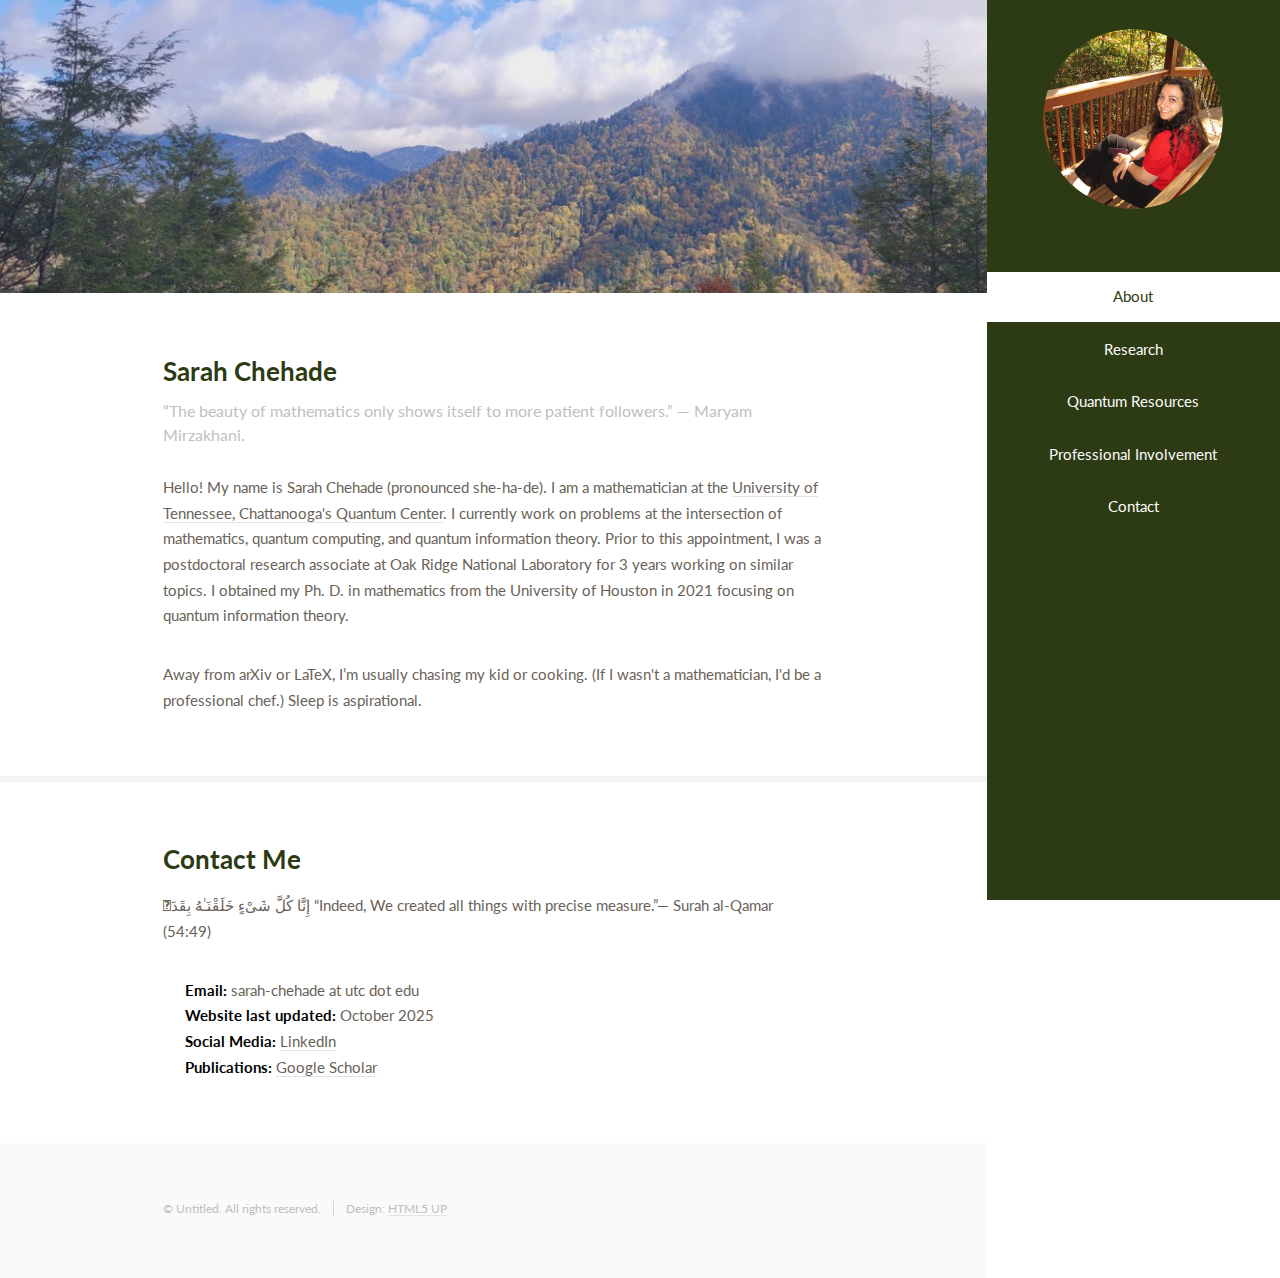
<file: index.html>
<!--
	Read Only by HTML5 UP
	html5up.net | @ajlkn
	Free for personal and commercial use under the CCA 3.0 license (html5up.net/license)
-->
<html><head>
		<title>Sarah Chehade's website</title> <!-- This is the title of the website tab -->
		<meta charset="utf-8">
		<meta name="viewport" content="width=device-width, initial-scale=1, user-scalable=no">
		<link rel="stylesheet" href="main.css">
	</head>
	
	<body class="">

		<!-- Header -->
			<section id="header">
				<header>
					<span class="image avatar" style="width:180px;height:180px;">
						<img src="me.JPG" alt="" style="width:100%;height:100%;object-fit:cover;border-radius:50%;">
					</span>
				</header>
				<nav id="nav">
					<ul>
						<!-- stays on this page -->
						<li><a href="#one" class="scrolly active" style="-webkit-tap-highlight-color: rgba(0, 0, 0, 0);">About</a></li>

						<!-- go to other pages (no 'scrolly' class) -->
						<li><a href="research.html" class="scrolly" style="-webkit-tap-highlight-color: rgba(0, 0, 0, 0);">Research</a></li>
						<li><a href="quantum_resources.html" class="scrolly" style="-webkit-tap-highlight-color: rgba(0, 0, 0, 0);">Quantum Resources</a></li>
						<li><a href="professional_involvement.html" class="scrolly" style="-webkit-tap-highlight-color: rgba(0, 0, 0, 0);">Professional Involvement</a></li>

						<!-- still on this page; fix the anchor to match id="contact" -->
						<li><a href="#contact" class="scrolly" style="-webkit-tap-highlight-color: rgba(0, 0, 0, 0);">Contact</a></li>
					</ul>
				</nav>
			</section>

		<!-- Wrapper -->
			<div id="wrapper">

				<!-- Main -->
					<div id="main">



						<!-- One -->
							<section id="one" class="">
								<div class="image main" data-position="center">
									<img src="banner.png" alt="">
								</div>
								<div class="container">
									<header class="major">
										<h3>Sarah Chehade</h3>
										<p>“The beauty of mathematics only shows itself to more patient followers.” — Maryam Mirzakhani.</p> 	
									</header>
									<p>Hello! My name is Sarah Chehade (pronounced she-ha-de). I am a mathematician at the <a href="https://www.utc.edu/research/quantum-center">University of Tennessee, Chattanooga's Quantum Center</a>. I currently work on problems at the intersection of mathematics, quantum computing, and quantum information theory. Prior to this appointment, I was a postdoctoral research associate at Oak Ridge National Laboratory for 3 years working on similar topics. I obtained my Ph. D. in mathematics from the University of Houston in 2021 focusing on quantum information theory.</p>
									<p>Away from arXiv or LaTeX, I’m usually chasing my kid or cooking. (If I wasn't a mathematician, I'd be a professional chef.) Sleep is aspirational.</p>
								</div>
							</section>



							<section id="contact" class="inactive">
								<div class="container">
									<h3>Contact Me</h3>
									<p>إِنَّا كُلَّ شَىْءٍ خَلَقْنَـٰهُ بِقَدَرٍۢ “Indeed, We created all things with precise measure.”— Surah al-Qamar (54:49)</p>
									<ul style="list-style-type:none">
									  <li><b>Email:</b> sarah-chehade at utc dot edu</li>
									  <li><b>Website last updated:</b> October 2025</li>
									  <li><b>Social Media:</b> <a href="https://www.linkedin.com/in/chehade-sarah/">LinkedIn</a> </li>
									  <li><b>Publications:</b> <a href="https://scholar.google.com/citations?user=eB170XEAAAAJ&hl=en&oi=ao">Google Scholar</a> </li>
									</ul>
								</div>
							</section>



					</div>

				<!-- Footer -->
					<section id="footer">
						<div class="container">
							<ul class="copyright">
								<li>© Untitled. All rights reserved.</li><li>Design: <a href="http://html5up.net">HTML5 UP</a></li>
							</ul>
						</div>
					</section>

			</div>

		<!-- Scripts -->
			<script src="assets/js/jquery.min.js"></script>
			<script src="assets/js/jquery.scrollex.min.js"></script>
			<script src="assets/js/jquery.scrolly.min.js"></script>
			<script src="assets/js/browser.min.js"></script>
			<script src="assets/js/breakpoints.min.js"></script>
			<script src="assets/js/util.js"></script>
			<script src="assets/js/main.js"></script><div id="titleBar"><a href="#header" class="toggle"></a><span class="title"></span></div>

	
</body></html>
</file>
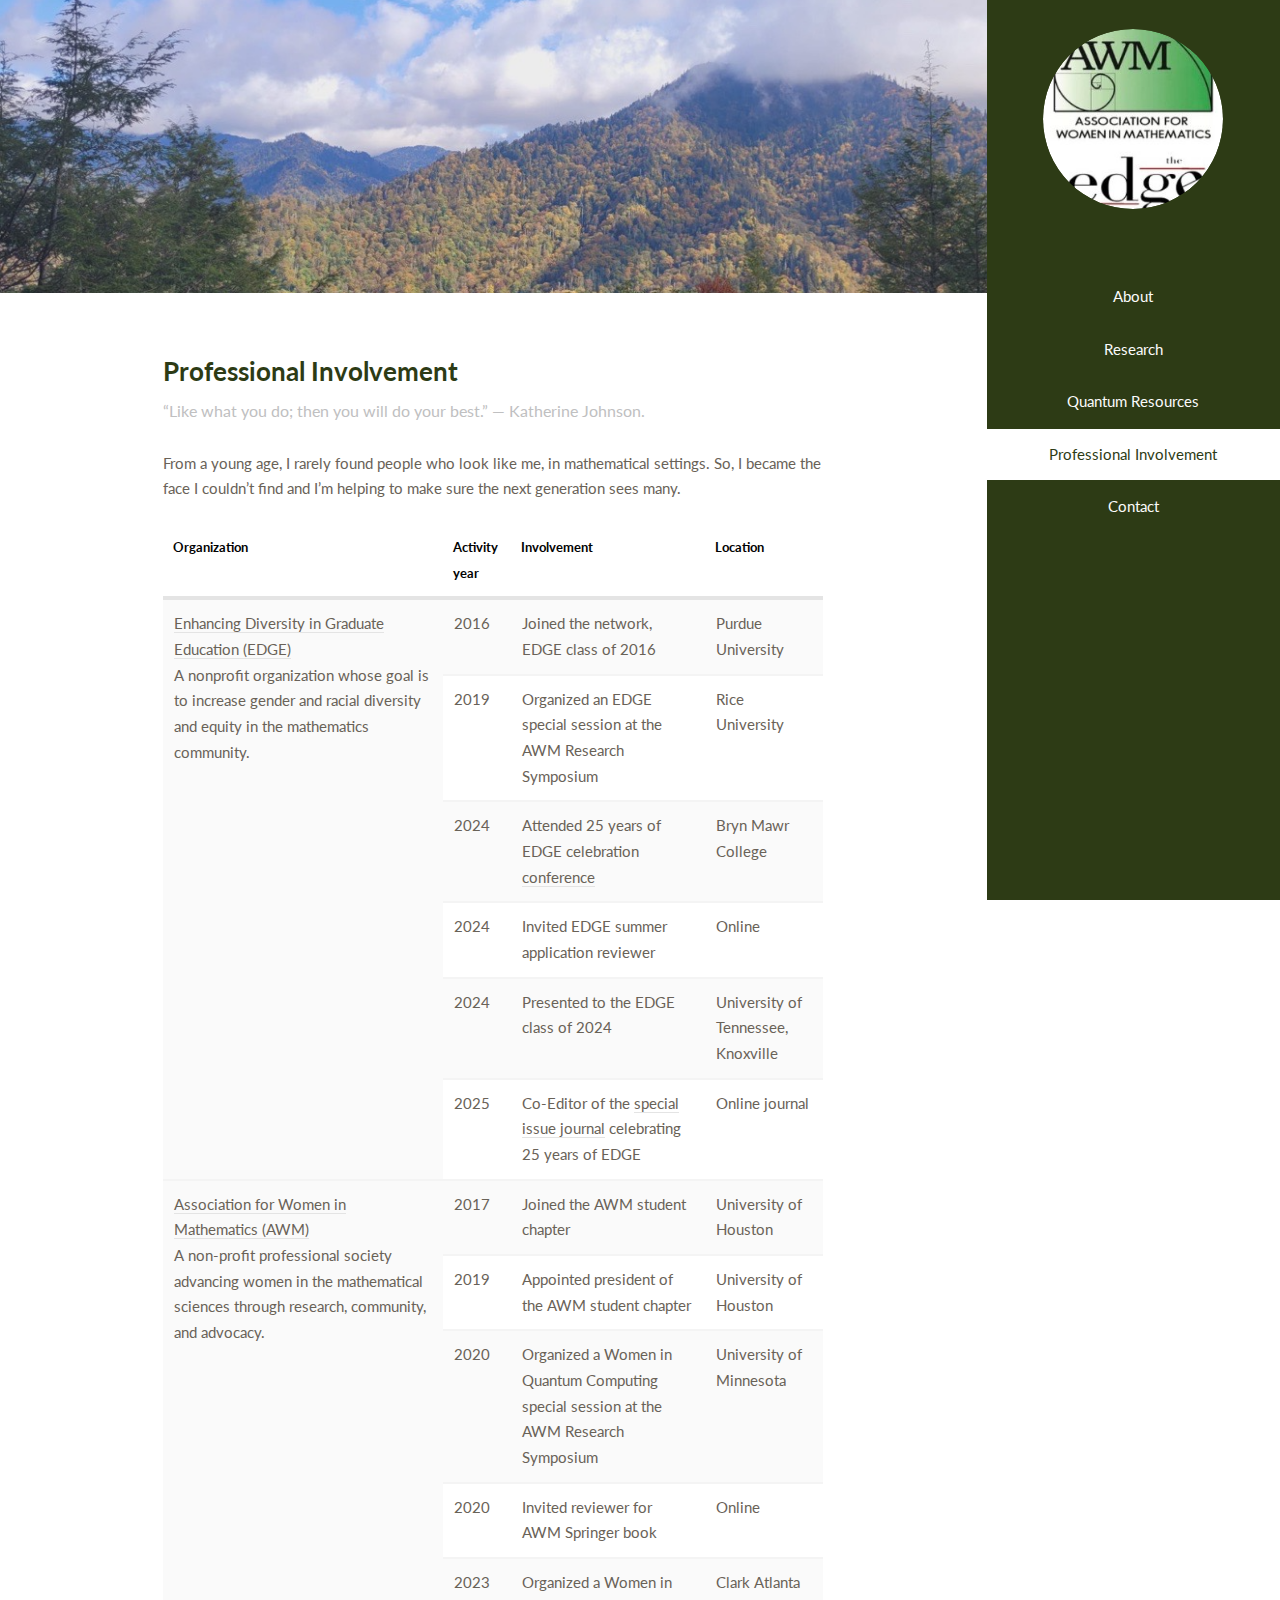
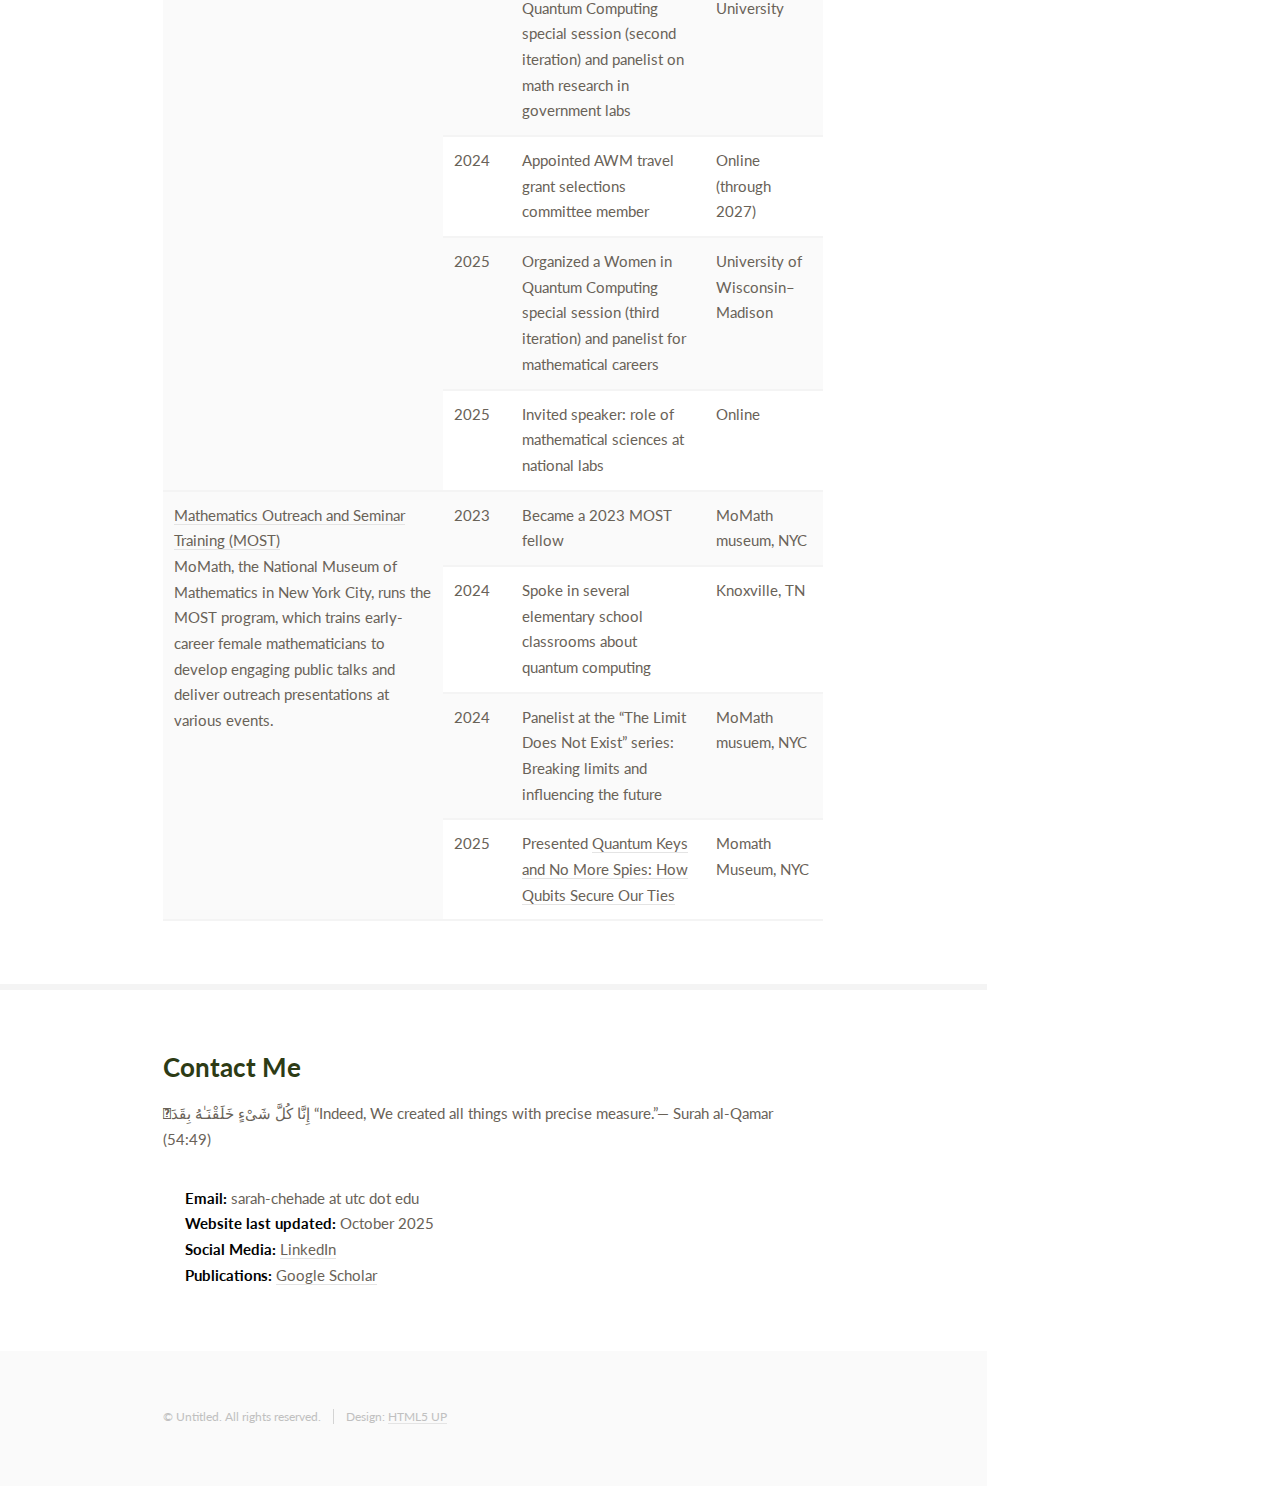
<file: professional_involvement.html>
<!--
	Read Only by HTML5 UP
	html5up.net | @ajlkn
	Free for personal and commercial use under the CCA 3.0 license (html5up.net/license)
-->
<html><head>
		<title>Sarah Chehade's website</title> <!-- This is the title of the website tab -->
		<meta charset="utf-8">
		<meta name="viewport" content="width=device-width, initial-scale=1, user-scalable=no">
		<link rel="stylesheet" href="main.css">
	</head>
	
	<body class="">

		<!-- Header -->
			<section id="header">
				<header>
					<span class="image avatar" style="width:180px;height:180px;">
						<img src="professional_involvement.png" alt="" style="width:100%;height:100%;object-fit:cover;border-radius:50%;">
					</span>
				</header>
				<nav id="nav">
					<ul>
                        <!-- go to other pages (no 'scrolly' class) -->
						<li><a href="index.html" class="scrolly" style="-webkit-tap-highlight-color: rgba(0, 0, 0, 0);">About</a></li>
                        <li><a href="research.html" class="scrolly" style="-webkit-tap-highlight-color: rgba(0, 0, 0, 0);">Research</a></li>
                        <li><a href="quantum_resources.html" class="scrolly" style="-webkit-tap-highlight-color: rgba(0, 0, 0, 0);">Quantum Resources</a></li>

						<!-- stays on this page -->
						<li><a href="#professional_involvement" class="scrolly" style="-webkit-tap-highlight-color: rgba(0, 0, 0, 0);">Professional Involvement</a></li>

						<!-- still on this page; fix the anchor to match id="seven" -->
						<li><a href="#contact" class="scrolly" style="-webkit-tap-highlight-color: rgba(0, 0, 0, 0);">Contact</a></li>
					</ul>
				</nav>
			</section>

		<!-- Wrapper -->
			<div id="wrapper">

				<!-- Main -->
					<div id="main">



						<!-- One -->
							<section id="professional_involvement" class="">
								<div class="image main" data-position="center">
									<img src="banner.png" alt="">
								</div>
								<div class="container">
									<header class="major">
										<h3>Professional Involvement</h3>
										<p>“Like what you do; then you will do your best.” — Katherine Johnson.</p>
									</header>
									<p>From a young age, I rarely found people who look like me, in mathematical settings. So, I became the face I couldn’t find and I’m helping to make sure the next generation sees many.</p>
										<table>
										<thead>
											<tr>
											<th>Organization</th>
											<th>Activity year</th>
											<th>Involvement</th>
											<th>Location</th>
											</tr>
										</thead>
										<tbody>
											<!-- EDGE -->
											<tr>
											<td class="org-cell" rowspan="6">
												<a class="org-name" href="https://www.edgeforwomen.org/">
												Enhancing Diversity in Graduate Education (EDGE)
												</a>
												<div class="org-desc">
												A nonprofit organization whose goal is to increase gender and racial diversity and equity in the mathematics community.
												</div>
											</td>
											<td>2016</td>
											<td>Joined the network, EDGE class of 2016</td>
											<td>Purdue University</td>
											</tr>
											<tr>
											<td>2019</td>
											<td>Organized an EDGE special session at the AWM Research Symposium</td>
											<td>Rice University</td>
											</tr>
											<tr>
											<td>2024</td>
											<td>Attended 25 years of EDGE celebration <a href="https://www.edgeforwomen.org/edge25/">conference</a></td>
											<td>Bryn Mawr College</td>
											</tr>
											<tr>
											<td>2024</td>
											<td>Invited EDGE summer application reviewer</td>
											<td>Online</td>
											</tr>
											<tr>
											<td>2024</td>
											<td>Presented to the EDGE class of 2024</td>
											<td>University of Tennessee, Knoxville</td>
											</tr>
											<tr>
											<td>2025</td>
											<td>Co-Editor of the <a href="https://link.springer.com/collections/fgdhfbhbij">special issue journal</a> celebrating 25 years of EDGE</td>
											<td>Online journal</td>
											</tr>

											<!-- AWM -->
											<tr>
											<td class="org-cell" rowspan="8">
												<a class="org-name" href="https://awm-math.org/">
												Association for Women in Mathematics (AWM)
												</a>
												<div class="org-desc">
												A non-profit professional society advancing women in the mathematical sciences through research, community, and advocacy.
												</div>
											</td>
											<td>2017</td>
											<td>Joined the AWM student chapter</td>
											<td>University of Houston</td>
											</tr>
											<tr>
											<td>2019</td>
											<td>Appointed president of the AWM student chapter</td>
											<td>University of Houston</td>
											</tr>
											<tr>
											<td>2020</td>
											<td>Organized a Women in Quantum Computing special session at the AWM Research Symposium</td>
											<td>University of Minnesota</td>
											</tr>
											<tr>
											<td>2020</td>
											<td>Invited reviewer for AWM Springer book</td>
											<td>Online</td>
											</tr>
											<tr>
											<td>2023</td>
											<td>Organized a Women in Quantum Computing special session (second iteration) and panelist on math research in government labs</td>
											<td>Clark Atlanta University</td>
											</tr>
											<tr>
											<td>2024</td>
											<td>Appointed AWM travel grant selections committee member</td>
											<td>Online (through 2027)</td>
											</tr>
											<tr>
											<td>2025</td>
											<td>Organized a Women in Quantum Computing special session (third iteration) and panelist for mathematical careers</td>
											<td>University of Wisconsin–Madison</td>
											</tr>
											<tr>
											<td>2025</td>
											<td>Invited speaker: role of mathematical sciences at national labs</td>
											<td>Online</td>
											</tr>

											<!-- MOST -->
											<tr>
											<td class="org-cell" rowspan="6">
												<a class="org-name" href="https://momath.org/most/">
												Mathematics Outreach and Seminar Training (MOST)
												</a>
												<div class="org-desc">
												MoMath, the National Museum of Mathematics in New York City, runs the MOST program, which trains early-career female mathematicians to develop engaging public talks and deliver outreach presentations at various events. 
												</div>
											</td>
											<td>2023</td>
											<td>Became a 2023 MOST fellow</td>
											<td>MoMath museum, NYC</td>
											</tr>
											<tr>
											<td>2024</td>
											<td>Spoke in several elementary school classrooms about quantum computing</td>
											<td>Knoxville, TN</td>
											</tr>
											<tr>
											<td>2024</td>
											<td>Panelist at the “The Limit Does Not Exist” series: Breaking limits and influencing the future </td>
											<td>MoMath musuem, NYC</td>
											</tr>
											<tr>
											<td>2025</td>
											<td>Presented <a href="https://www.youtube.com/watch?v=vbZtNvWAnMY">Quantum Keys and No More Spies: How Qubits Secure Our Ties</a></td>
											<td>Momath Museum, NYC</td>
											</tr>
										</tbody>
										</table>

								</div>
							</section>



							<section id="contact" class="inactive">
								<div class="container">
									<h3>Contact Me</h3>
									<p>إِنَّا كُلَّ شَىْءٍ خَلَقْنَـٰهُ بِقَدَرٍۢ “Indeed, We created all things with precise measure.”— Surah al-Qamar (54:49)</p>
									<ul style="list-style-type:none">
									  <li><b>Email:</b> sarah-chehade at utc dot edu</li>
									  <li><b>Website last updated:</b> October 2025</li>
									  <li><b>Social Media:</b> <a href="https://www.linkedin.com/in/chehade-sarah/">LinkedIn</a> </li>
									  <li><b>Publications:</b> <a href="https://scholar.google.com/citations?user=eB170XEAAAAJ&hl=en&oi=ao">Google Scholar</a> </li>
									</ul>
								</div>
							</section>



					</div>

				<!-- Footer -->
					<section id="footer">
						<div class="container">
							<ul class="copyright">
								<li>© Untitled. All rights reserved.</li><li>Design: <a href="http://html5up.net">HTML5 UP</a></li>
							</ul>
						</div>
					</section>

			</div>

		<!-- Scripts -->
			<script src="assets/js/jquery.min.js"></script>
			<script src="assets/js/jquery.scrollex.min.js"></script>
			<script src="assets/js/jquery.scrolly.min.js"></script>
			<script src="assets/js/browser.min.js"></script>
			<script src="assets/js/breakpoints.min.js"></script>
			<script src="assets/js/util.js"></script>
			<script src="assets/js/main.js"></script><div id="titleBar"><a href="#header" class="toggle"></a><span class="title"></span></div>
</body></html>
</file>
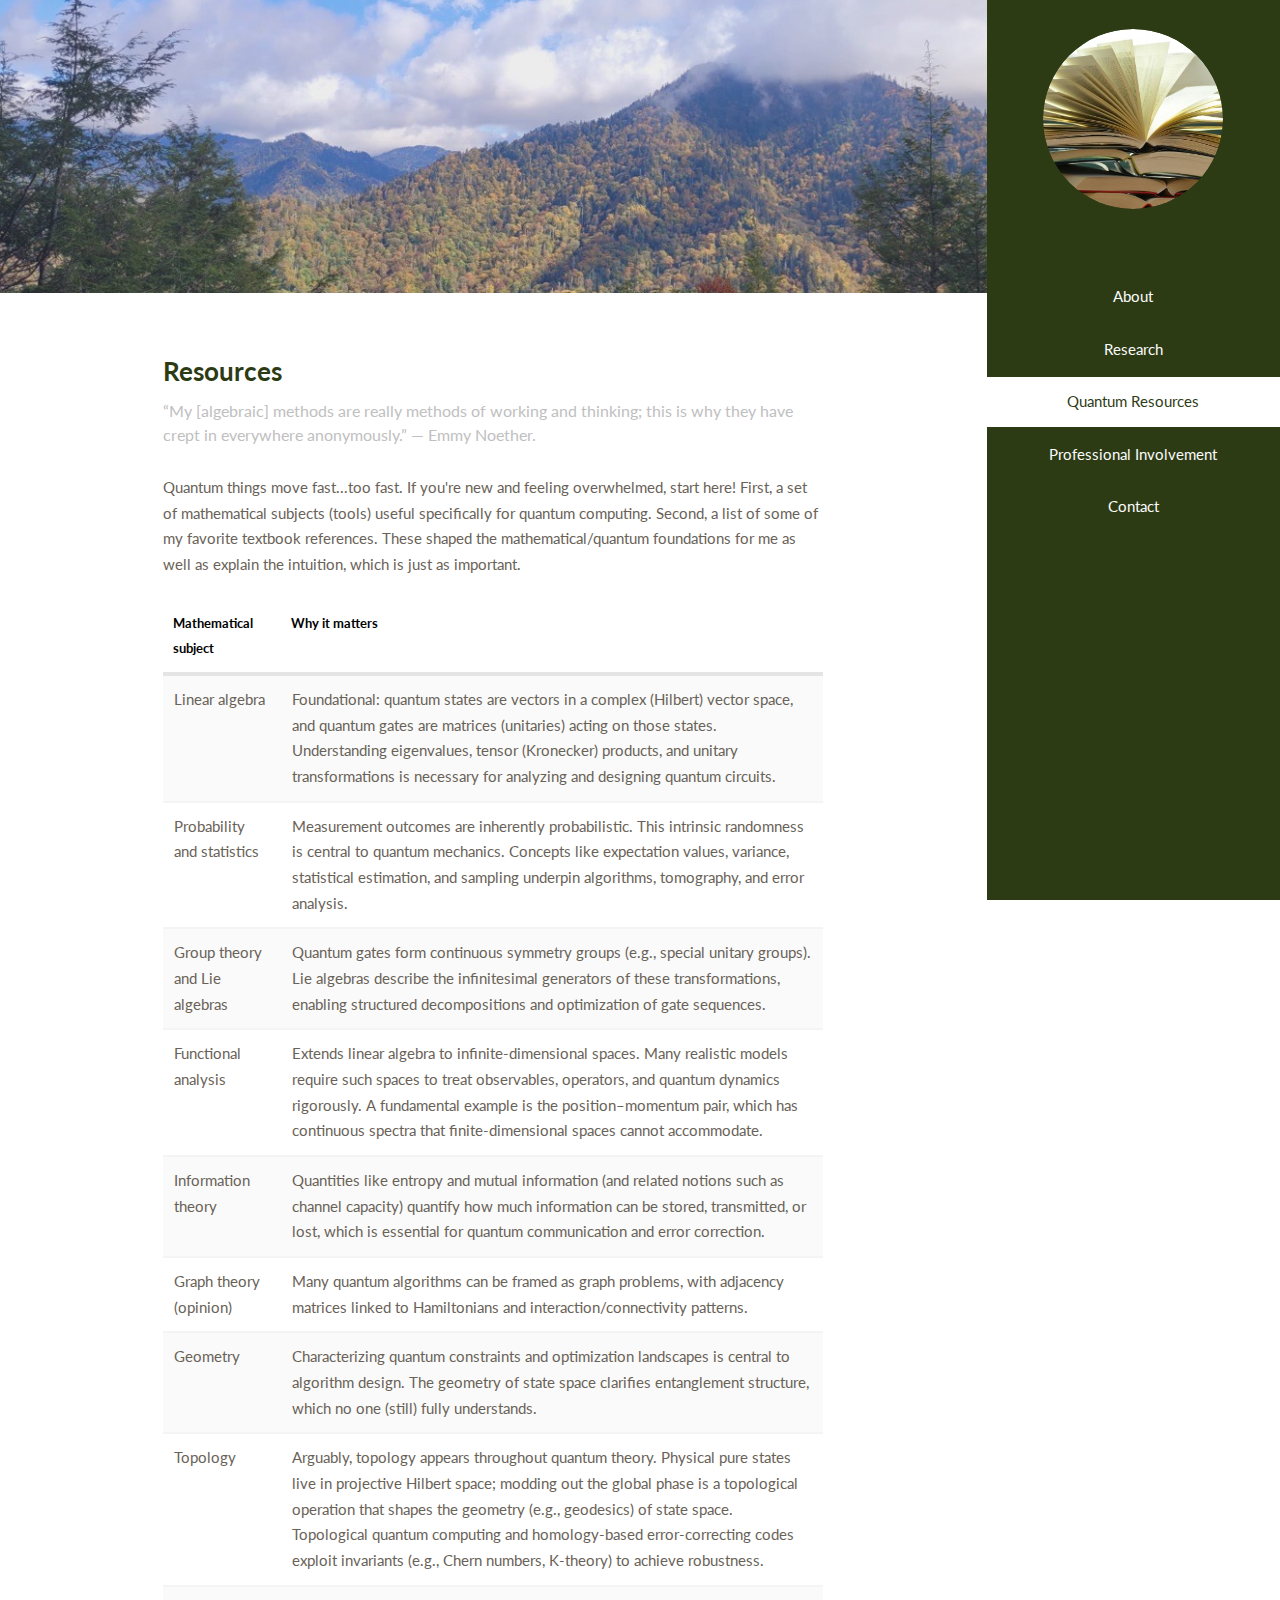
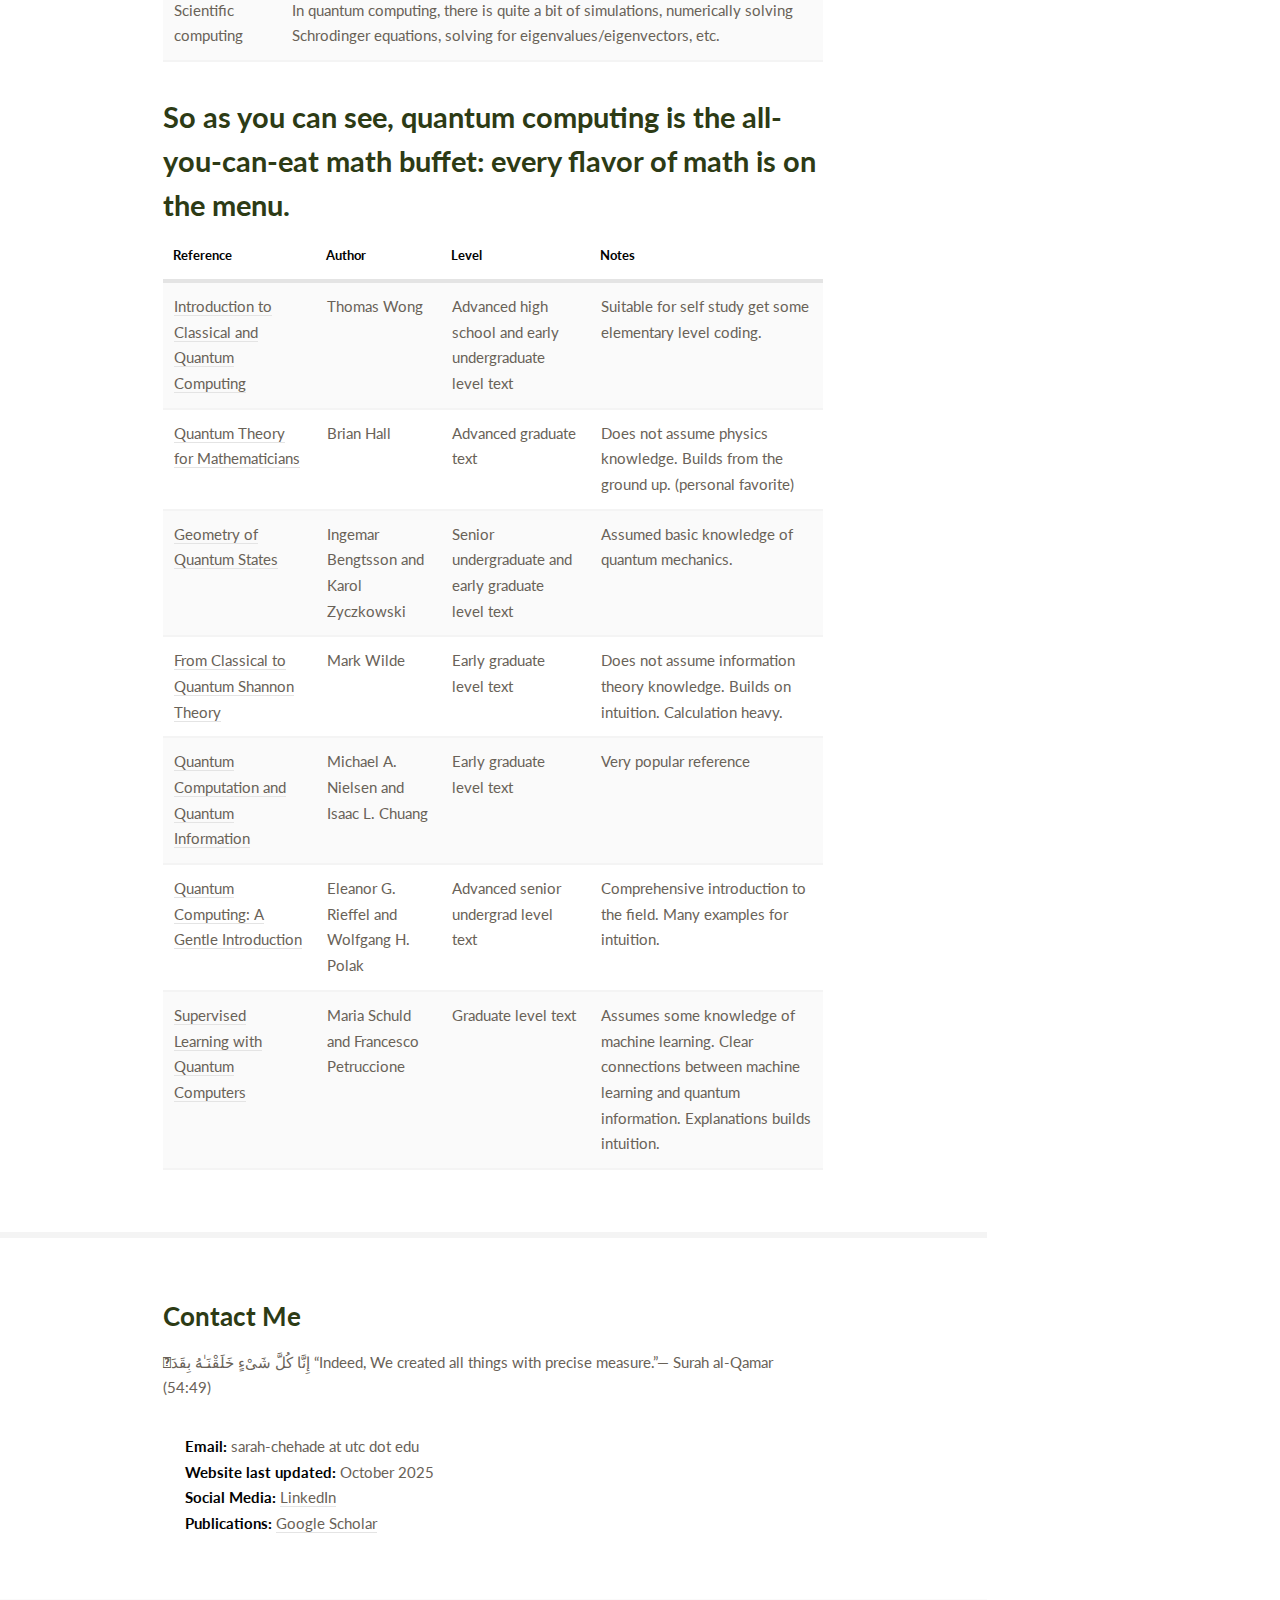
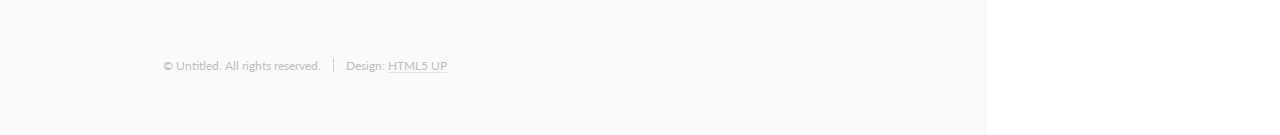
<file: quantum_resources.html>
<!--
	Read Only by HTML5 UP
	html5up.net | @ajlkn
	Free for personal and commercial use under the CCA 3.0 license (html5up.net/license)
-->
<html><head>
		<title>Sarah Chehade's website</title> <!-- This is the title of the website tab -->
		<meta charset="utf-8">
		<meta name="viewport" content="width=device-width, initial-scale=1, user-scalable=no">
		<link rel="stylesheet" href="main.css">
	</head>
	
	<body class="">

		<!-- Header -->
			<section id="header">
				<header>
					<span class="image avatar" style="width:180px;height:180px;">
						<img src="books.jpg" alt="" style="width:100%;height:100%;object-fit:cover;border-radius:50%;">
					</span>
				</header>
				<nav id="nav">
					<ul>
                        <!-- go to other pages (no 'scrolly' class) -->
						<li><a href="index.html" class="scrolly" style="-webkit-tap-highlight-color: rgba(0, 0, 0, 0);">About</a></li>
                        <li><a href="research.html" class="scrolly" style="-webkit-tap-highlight-color: rgba(0, 0, 0, 0);">Research</a></li>

						<!-- stays on this page -->
						<li><a href="#quantum_resources" class="scrolly" style="-webkit-tap-highlight-color: rgba(0, 0, 0, 0);">Quantum Resources</a></li>

                        <!-- go to other pages (no 'scrolly' class) -->
                        <li><a href="professional_involvement.html" class="scrolly" style="-webkit-tap-highlight-color: rgba(0, 0, 0, 0);">Professional Involvement</a></li>

						<!-- still on this page; fix the anchor to match id="seven" -->
						<li><a href="#contact" class="scrolly" style="-webkit-tap-highlight-color: rgba(0, 0, 0, 0);">Contact</a></li>
					</ul>
				</nav>
			</section>

		<!-- Wrapper -->
			<div id="wrapper">

				<!-- Main -->
					<div id="main">



						<!-- One -->
							<section id="quantum_resources" class="">
								<div class="image main" data-position="center">
									<img src="banner.png" alt="">
								</div>
								<div class="container">
									<header class="major">
										<h3>Resources</h3>
										<p>“My [algebraic] methods are really methods of working and thinking; this is why they have crept in everywhere anonymously.” — Emmy Noether.</p>
									</header>
									<p>Quantum things move fast...too fast. If you're new and feeling overwhelmed, start here! First, a set of mathematical subjects (tools) useful specifically for quantum computing. Second, a list of some of my favorite textbook references. These shaped the mathematical/quantum foundations for me as well as explain the intuition, which is just as important.</p>
							<table>
								<thead>
									<tr>
									<th>Mathematical subject</th>
									<th>Why it matters</th>
									</tr>
								</thead>
								<tbody>
									<tr>
										<td>Linear algebra</td>
										<td>Foundational: quantum states are vectors in a complex (Hilbert) vector space, and quantum gates are matrices (unitaries) acting on those states. Understanding eigenvalues, tensor (Kronecker) products, and unitary transformations is necessary for analyzing and designing quantum circuits.</td>
									</tr>
									<tr>
										<td>Probability and statistics</td>
										<td>Measurement outcomes are inherently probabilistic. This intrinsic randomness is central to quantum mechanics. Concepts like expectation values, variance, statistical estimation, and sampling underpin algorithms, tomography, and error analysis.</td>
									</tr>
									<tr>
										<td>Group theory and Lie algebras</td>
										<td>Quantum gates form continuous symmetry groups (e.g., special unitary groups). Lie algebras describe the infinitesimal generators of these transformations, enabling structured decompositions and optimization of gate sequences.</td>
									</tr>
									<tr>
										<td>Functional analysis</td>
										<td>Extends linear algebra to infinite-dimensional spaces. Many realistic models require such spaces to treat observables, operators, and quantum dynamics rigorously. A fundamental example is the position–momentum pair, which has continuous spectra that finite-dimensional spaces cannot accommodate.</td>
									</tr>
									<tr>
										<td>Information theory</td>
										<td>Quantities like entropy and mutual information (and related notions such as channel capacity) quantify how much information can be stored, transmitted, or lost, which is essential for quantum communication and error correction.</td>
									</tr>
									<tr>
										<td>Graph theory (opinion)</td>
										<td>Many quantum algorithms can be framed as graph problems, with adjacency matrices linked to Hamiltonians and interaction/connectivity patterns.</td>
									</tr>
									<tr>
										<td>Geometry</td>
										<td>Characterizing quantum constraints and optimization landscapes is central to algorithm design. The geometry of state space clarifies entanglement structure, which no one (still) fully understands.</td>
									</tr>
									<tr>
										<td>Topology</td>
										<td>Arguably, topology appears throughout quantum theory. Physical pure states live in projective Hilbert space; modding out the global phase is a topological operation that shapes the geometry (e.g., geodesics) of state space. Topological quantum computing and homology-based error-correcting codes exploit invariants (e.g., Chern numbers, K-theory) to achieve robustness.</td>
									</tr>
									<tr>
										<td>Scientific computing</td>
										<td>In quantum computing, there is quite a bit of simulations, numerically solving Schrodinger equations, solving for eigenvalues/eigenvectors, etc. </td>
									</tr>
								</tbody>
							</table>

									<h2>So as you can see, quantum computing is the all-you-can-eat math buffet: every flavor of math is on the menu.</h2>
									<table>
										<thead>
											<tr>
											<th>Reference</th>
											<th>Author</th>
											<th>Level</th>
											<th>Notes</th>
											</tr>
										</thead>
										<tbody>
										<tr>
											<td>
												<a href="https://www.thomaswong.net/introduction-to-classical-and-quantum-computing-1e4p.pdf">Introduction to Classical and Quantum Computing</a>
											</td>
											<td>Thomas Wong</td>
											<td>Advanced high school and early undergraduate level text </td>
											<td>Suitable for self study get some elementary level coding.</td>
											</tr>
										<tr>
											<td>
												<a href="https://link.springer.com/book/10.1007/978-1-4614-7116-5">Quantum Theory for Mathematicians</a>
											</td>
											<td>Brian Hall</td>
											<td>Advanced graduate text</td>
											<td>Does not assume physics knowledge. Builds from the ground up. (personal favorite)</td>
											</tr>
										<tr>
											<td>
												<a href="https://www.cambridge.org/core/books/geometry-of-quantum-states/4BA9DCEED5BB16B222A917EAAAD17028">Geometry of Quantum States</a>
											</td>
											<td>Ingemar Bengtsson and Karol Zyczkowski</td>
											<td>Senior undergraduate and early graduate level text</td>
											<td>Assumed basic knowledge of quantum mechanics.</td>
											</tr>
										<tr>
											<td>
												<a href="https://www.markwilde.com/qit-notes.pdf">From Classical to Quantum Shannon Theory</a>
											</td>
											<td>Mark Wilde</td>
											<td>Early graduate level text</td>
											<td>Does not assume information theory knowledge. Builds on intuition. Calculation heavy.</td>
											</tr>
										<tr>
											<td>
												<a href="cambridge.org/highereducation/books/quantum-computation-and-quantum-information/01E10196D0A682A6AEFFEA52D53BE9AE">Quantum Computation and Quantum Information</a>
											</td>
											<td>Michael A. Nielsen and Isaac L. Chuang</td>
											<td>Early graduate level text</td>
											<td>Very popular reference</td>
											</tr>
										<tr>
											<td>
												<a href="https://mitpress.mit.edu/9780262526678/quantum-computing/">Quantum Computing: A Gentle Introduction</a>
											</td>
											<td>Eleanor G. Rieffel and Wolfgang H. Polak</td>
											<td>Advanced senior undergrad level text</td>
											<td>Comprehensive introduction to the field. Many examples for intuition.</td>
											</tr>
										<tr>
											<td>
												<a href="https://link.springer.com/book/10.1007/978-3-319-96424-9">Supervised Learning with Quantum Computers</a>
											</td>
											<td>Maria Schuld and Francesco Petruccione</td>
											<td>Graduate level text</td>
											<td>Assumes some knowledge of machine learning. Clear connections between machine learning and quantum information. Explanations builds intuition. </td>
											</tr>
										</tbody>
										</table>
								</div>
							</section>



							<section id="contact" class="inactive">
								<div class="container">
									<h3>Contact Me</h3>
									<p>إِنَّا كُلَّ شَىْءٍ خَلَقْنَـٰهُ بِقَدَرٍۢ “Indeed, We created all things with precise measure.”— Surah al-Qamar (54:49)</p>
									<ul style="list-style-type:none">
									  <li><b>Email:</b> sarah-chehade at utc dot edu</li>
									  <li><b>Website last updated:</b> October 2025</li>
									  <li><b>Social Media:</b> <a href="https://www.linkedin.com/in/chehade-sarah/">LinkedIn</a> </li>
									  <li><b>Publications:</b> <a href="https://scholar.google.com/citations?user=eB170XEAAAAJ&hl=en&oi=ao">Google Scholar</a> </li>
									</ul>
								</div>
							</section>



					</div>

				<!-- Footer -->
					<section id="footer">
						<div class="container">
							<ul class="copyright">
								<li>© Untitled. All rights reserved.</li><li>Design: <a href="http://html5up.net">HTML5 UP</a></li>
							</ul>
						</div>
					</section>

			</div>

		<!-- Scripts -->
			<script src="assets/js/jquery.min.js"></script>
			<script src="assets/js/jquery.scrollex.min.js"></script>
			<script src="assets/js/jquery.scrolly.min.js"></script>
			<script src="assets/js/browser.min.js"></script>
			<script src="assets/js/breakpoints.min.js"></script>
			<script src="assets/js/util.js"></script>
			<script src="assets/js/main.js"></script><div id="titleBar"><a href="#header" class="toggle"></a><span class="title"></span></div>

	
</body></html>
</file>
<file: main.css>
@import url("font-awesome.min.css");
@import url("https://fonts.googleapis.com/css?family=Lato:400,400italic,700,700italic|Source+Code+Pro:400");

/*
	Read Only by HTML5 UP
	html5up.net | @ajlkn
	Free for personal and commercial use under the CCA 3.0 license (html5up.net/license)
*/

html, body, div, span, applet, object,
iframe, h1, h2, h3, h4, h5, h6, p, blockquote,
pre, a, abbr, acronym, address, big, cite,
code, del, dfn, em, img, ins, kbd, q, s, samp,
small, strike, strong, sub, sup, tt, var, b,
u, i, center, dl, dt, dd, ol, ul, li, fieldset,
form, label, legend, table, caption, tbody,
tfoot, thead, tr, th, td, article, aside,
canvas, details, embed, figure, figcaption,
footer, header, hgroup, menu, nav, output, ruby,
section, summary, time, mark, audio, video {
	margin: 0;
	padding: 0;
	border: 0;
	font-size: 100%;
	font: inherit;
	vertical-align: baseline;}

article, aside, details, figcaption, figure,
footer, header, hgroup, menu, nav, section {
	display: block;}

body {
	line-height: 1;
}

ol, ul {
	list-style: none;
}

blockquote, q {
	quotes: none;
}

	blockquote:before, blockquote:after, q:before, q:after {
		content: '';
		content: none;
	}

table {
	border-collapse: collapse;
	border-spacing: 0;
}

body {
	-webkit-text-size-adjust: none;
}

mark {
	background-color: transparent;
	color: inherit;
}

input::-moz-focus-inner {
	border: 0;
	padding: 0;
}

input, select, textarea {
	-moz-appearance: none;
	-webkit-appearance: none;
	-ms-appearance: none;
	appearance: none;
}

/* Basic */

	html {
		box-sizing: border-box;
	}

	*, *:before, *:after {
		box-sizing: inherit;
	}

	body {
		background: #fff;
	}

		body.is-preload *, body.is-preload *:before, body.is-preload *:after {
			-moz-animation: none !important;
			-webkit-animation: none !important;
			-ms-animation: none !important;
			animation: none !important;
			-moz-transition: none !important;
			-webkit-transition: none !important;
			-ms-transition: none !important;
			transition: none !important;
		}

	body, input, select, textarea {
		color: #696258;
		font-family: "Lato", sans-serif;
		font-size: 16pt;
		font-weight: 400;
		line-height: 1.75em;
	}

	a {
		-moz-transition: color 0.2s ease-in-out, border-color 0.2s ease-in-out;
		-webkit-transition: color 0.2s ease-in-out, border-color 0.2s ease-in-out;
		-ms-transition: color 0.2s ease-in-out, border-color 0.2s ease-in-out;
		transition: color 0.2s ease-in-out, border-color 0.2s ease-in-out;
		border-bottom: solid 1px #e4e4e4;
		color: inherit;
		text-decoration: none;
	}

		a:hover {
			border-bottom-color: transparent;
			color: #2D3B15 !important;
		}

	strong, b {
		color: #020202;
		font-weight: 700;
	}

	em, i {
		font-style: italic;
	}

	p {
		margin: 0 0 2.25em 0;
	}

	h1, h2, h3, h4, h5, h6 {
		color: #2D3B15;
		font-weight: 700;
		line-height: 1em;
		margin: 0 0 0.5625em 0;
	}

		h1 a, h2 a, h3 a, h4 a, h5 a, h6 a {
			border: 0;
			color: inherit;
			text-decoration: none;
		}

	h2 {
		font-size: 2em;
		line-height: 1.5em;
	}

	h3 {
		font-size: 1.75em;
		line-height: 1.5em;
	}

	h4 {
		font-size: 1.25em;
		line-height: 1.5em;
	}

	h5 {
		font-size: 0.9em;
		line-height: 1.5em;
	}

	h6 {
		font-size: 0.7em;
		line-height: 1.5em;
	}

	sub {
		font-size: 0.8em;
		position: relative;
		top: 0.5em;
	}

	sup {
		font-size: 0.8em;
		position: relative;
		top: -0.5em;
	}

	hr {
		border: 0;
		border-bottom: solid 2px #f4f4f4;
		margin: 2.25em 0;
	}

		hr.major {
			margin: 3.375em 0;
		}

	blockquote {
		border-left: solid 8px #e4e4e4;
		font-style: italic;
		margin: 0 0 2.25em 0;
		padding: 0.5em 0 0.5em 2em;
	}

	code {
		background: #555;
		border-radius: 5px;
		color: #fff;
		font-family: "Source Code Pro", monospace;
		font-size: 0.9em;
		margin: 0 0.25em;
		padding: 0.25em 0.65em;
	}

	pre {
		font-family: "Source Code Pro", monospace;
		font-size: 0.9em;
		margin: 0 0 2.25em 0;
	}

		pre code {
			-webkit-overflow-scrolling: touch;
			display: block;
			line-height: 1.5em;
			overflow-x: auto;
			padding: 1em 1.5em;
		}

	.align-left {
		text-align: left;
	}

	.align-center {
		text-align: center;
	}

	.align-right {
		text-align: right;
	}

/* Row */

	.row {
		display: flex;
		flex-wrap: wrap;
		box-sizing: border-box;
		align-items: stretch;
	}

		.row > * {
			box-sizing: border-box;
		}

		.row.gtr-uniform > * > :last-child {
			margin-bottom: 0;
		}

		.row.aln-left {
			justify-content: flex-start;
		}

		.row.aln-center {
			justify-content: center;
		}

		.row.aln-right {
			justify-content: flex-end;
		}

		.row.aln-top {
			align-items: flex-start;
		}

		.row.aln-middle {
			align-items: center;
		}

		.row.aln-bottom {
			align-items: flex-end;
		}

		.row > .imp {
			order: -1;
		}

		.row > .col-1 {
			width: 8.3333333333%;
		}

		.row > .off-1 {
			margin-left: 8.3333333333%;
		}

		.row > .col-2 {
			width: 16.6666666667%;
		}

		.row > .off-2 {
			margin-left: 16.6666666667%;
		}

		.row > .col-3 {
			width: 25%;
		}

		.row > .off-3 {
			margin-left: 25%;
		}

		.row > .col-4 {
			width: 33.3333333333%;
		}

		.row > .off-4 {
			margin-left: 33.3333333333%;
		}

		.row > .col-5 {
			width: 41.6666666667%;
		}

		.row > .off-5 {
			margin-left: 41.6666666667%;
		}

		.row > .col-6 {
			width: 50%;
		}

		.row > .off-6 {
			margin-left: 50%;
		}

		.row > .col-7 {
			width: 58.3333333333%;
		}

		.row > .off-7 {
			margin-left: 58.3333333333%;
		}

		.row > .col-8 {
			width: 66.6666666667%;
		}

		.row > .off-8 {
			margin-left: 66.6666666667%;
		}

		.row > .col-9 {
			width: 75%;
		}

		.row > .off-9 {
			margin-left: 75%;
		}

		.row > .col-10 {
			width: 83.3333333333%;
		}

		.row > .off-10 {
			margin-left: 83.3333333333%;
		}

		.row > .col-11 {
			width: 91.6666666667%;
		}

		.row > .off-11 {
			margin-left: 91.6666666667%;
		}

		.row > .col-12 {
			width: 100%;
		}

		.row > .off-12 {
			margin-left: 100%;
		}

		.row.gtr-0 {
			margin-top: 0;
			margin-left: 0em;
		}

			.row.gtr-0 > * {
				padding: 0 0 0 0em;
			}

			.row.gtr-0.gtr-uniform {
				margin-top: 0em;
			}

				.row.gtr-0.gtr-uniform > * {
					padding-top: 0em;
				}

		.row.gtr-25 {
			margin-top: 0;
			margin-left: -0.5em;
		}

			.row.gtr-25 > * {
				padding: 0 0 0 0.5em;
			}

			.row.gtr-25.gtr-uniform {
				margin-top: -0.5em;
			}

				.row.gtr-25.gtr-uniform > * {
					padding-top: 0.5em;
				}

		.row.gtr-50 {
			margin-top: 0;
			margin-left: -1em;
		}

			.row.gtr-50 > * {
				padding: 0 0 0 1em;
			}

			.row.gtr-50.gtr-uniform {
				margin-top: -1em;
			}

				.row.gtr-50.gtr-uniform > * {
					padding-top: 1em;
				}

		.row {
			margin-top: 0;
			margin-left: -2em;
		}

			.row > * {
				padding: 0 0 0 2em;
			}

			.row.gtr-uniform {
				margin-top: -2em;
			}

				.row.gtr-uniform > * {
					padding-top: 2em;
				}

		.row.gtr-150 {
			margin-top: 0;
			margin-left: -3em;
		}

			.row.gtr-150 > * {
				padding: 0 0 0 3em;
			}

			.row.gtr-150.gtr-uniform {
				margin-top: -3em;
			}

				.row.gtr-150.gtr-uniform > * {
					padding-top: 3em;
				}

		.row.gtr-200 {
			margin-top: 0;
			margin-left: -4em;
		}

			.row.gtr-200 > * {
				padding: 0 0 0 4em;
			}

			.row.gtr-200.gtr-uniform {
				margin-top: -4em;
			}

				.row.gtr-200.gtr-uniform > * {
					padding-top: 4em;
				}

		@media screen and (max-width: 1680px) {

			.row {
				display: flex;
				flex-wrap: wrap;
				box-sizing: border-box;
				align-items: stretch;
			}

				.row > * {
					box-sizing: border-box;
				}

				.row.gtr-uniform > * > :last-child {
					margin-bottom: 0;
				}

				.row.aln-left {
					justify-content: flex-start;
				}

				.row.aln-center {
					justify-content: center;
				}

				.row.aln-right {
					justify-content: flex-end;
				}

				.row.aln-top {
					align-items: flex-start;
				}

				.row.aln-middle {
					align-items: center;
				}

				.row.aln-bottom {
					align-items: flex-end;
				}

				.row > .imp-xlarge {
					order: -1;
				}

				.row > .col-1-xlarge {
					width: 8.3333333333%;
				}

				.row > .off-1-xlarge {
					margin-left: 8.3333333333%;
				}

				.row > .col-2-xlarge {
					width: 16.6666666667%;
				}

				.row > .off-2-xlarge {
					margin-left: 16.6666666667%;
				}

				.row > .col-3-xlarge {
					width: 25%;
				}

				.row > .off-3-xlarge {
					margin-left: 25%;
				}

				.row > .col-4-xlarge {
					width: 33.3333333333%;
				}

				.row > .off-4-xlarge {
					margin-left: 33.3333333333%;
				}

				.row > .col-5-xlarge {
					width: 41.6666666667%;
				}

				.row > .off-5-xlarge {
					margin-left: 41.6666666667%;
				}

				.row > .col-6-xlarge {
					width: 50%;
				}

				.row > .off-6-xlarge {
					margin-left: 50%;
				}

				.row > .col-7-xlarge {
					width: 58.3333333333%;
				}

				.row > .off-7-xlarge {
					margin-left: 58.3333333333%;
				}

				.row > .col-8-xlarge {
					width: 66.6666666667%;
				}

				.row > .off-8-xlarge {
					margin-left: 66.6666666667%;
				}

				.row > .col-9-xlarge {
					width: 75%;
				}

				.row > .off-9-xlarge {
					margin-left: 75%;
				}

				.row > .col-10-xlarge {
					width: 83.3333333333%;
				}

				.row > .off-10-xlarge {
					margin-left: 83.3333333333%;
				}

				.row > .col-11-xlarge {
					width: 91.6666666667%;
				}

				.row > .off-11-xlarge {
					margin-left: 91.6666666667%;
				}

				.row > .col-12-xlarge {
					width: 100%;
				}

				.row > .off-12-xlarge {
					margin-left: 100%;
				}

				.row.gtr-0 {
					margin-top: 0;
					margin-left: 0em;
				}

					.row.gtr-0 > * {
						padding: 0 0 0 0em;
					}

					.row.gtr-0.gtr-uniform {
						margin-top: 0em;
					}

						.row.gtr-0.gtr-uniform > * {
							padding-top: 0em;
						}

				.row.gtr-25 {
					margin-top: 0;
					margin-left: -0.5em;
				}

					.row.gtr-25 > * {
						padding: 0 0 0 0.5em;
					}

					.row.gtr-25.gtr-uniform {
						margin-top: -0.5em;
					}

						.row.gtr-25.gtr-uniform > * {
							padding-top: 0.5em;
						}

				.row.gtr-50 {
					margin-top: 0;
					margin-left: -1em;
				}

					.row.gtr-50 > * {
						padding: 0 0 0 1em;
					}

					.row.gtr-50.gtr-uniform {
						margin-top: -1em;
					}

						.row.gtr-50.gtr-uniform > * {
							padding-top: 1em;
						}

				.row {
					margin-top: 0;
					margin-left: -2em;
				}

					.row > * {
						padding: 0 0 0 2em;
					}

					.row.gtr-uniform {
						margin-top: -2em;
					}

						.row.gtr-uniform > * {
							padding-top: 2em;
						}

				.row.gtr-150 {
					margin-top: 0;
					margin-left: -3em;
				}

					.row.gtr-150 > * {
						padding: 0 0 0 3em;
					}

					.row.gtr-150.gtr-uniform {
						margin-top: -3em;
					}

						.row.gtr-150.gtr-uniform > * {
							padding-top: 3em;
						}

				.row.gtr-200 {
					margin-top: 0;
					margin-left: -4em;
				}

					.row.gtr-200 > * {
						padding: 0 0 0 4em;
					}

					.row.gtr-200.gtr-uniform {
						margin-top: -4em;
					}

						.row.gtr-200.gtr-uniform > * {
							padding-top: 4em;
						}

		}

		@media screen and (max-width: 1280px) {

			.row {
				display: flex;
				flex-wrap: wrap;
				box-sizing: border-box;
				align-items: stretch;
			}

				.row > * {
					box-sizing: border-box;
				}

				.row.gtr-uniform > * > :last-child {
					margin-bottom: 0;
				}

				.row.aln-left {
					justify-content: flex-start;
				}

				.row.aln-center {
					justify-content: center;
				}

				.row.aln-right {
					justify-content: flex-end;
				}

				.row.aln-top {
					align-items: flex-start;
				}

				.row.aln-middle {
					align-items: center;
				}

				.row.aln-bottom {
					align-items: flex-end;
				}

				.row > .imp-large {
					order: -1;
				}

				.row > .col-1-large {
					width: 8.3333333333%;
				}

				.row > .off-1-large {
					margin-left: 8.3333333333%;
				}

				.row > .col-2-large {
					width: 16.6666666667%;
				}

				.row > .off-2-large {
					margin-left: 16.6666666667%;
				}

				.row > .col-3-large {
					width: 25%;
				}

				.row > .off-3-large {
					margin-left: 25%;
				}

				.row > .col-4-large {
					width: 33.3333333333%;
				}

				.row > .off-4-large {
					margin-left: 33.3333333333%;
				}

				.row > .col-5-large {
					width: 41.6666666667%;
				}

				.row > .off-5-large {
					margin-left: 41.6666666667%;
				}

				.row > .col-6-large {
					width: 50%;
				}

				.row > .off-6-large {
					margin-left: 50%;
				}

				.row > .col-7-large {
					width: 58.3333333333%;
				}

				.row > .off-7-large {
					margin-left: 58.3333333333%;
				}

				.row > .col-8-large {
					width: 66.6666666667%;
				}

				.row > .off-8-large {
					margin-left: 66.6666666667%;
				}

				.row > .col-9-large {
					width: 75%;
				}

				.row > .off-9-large {
					margin-left: 75%;
				}

				.row > .col-10-large {
					width: 83.3333333333%;
				}

				.row > .off-10-large {
					margin-left: 83.3333333333%;
				}

				.row > .col-11-large {
					width: 91.6666666667%;
				}

				.row > .off-11-large {
					margin-left: 91.6666666667%;
				}

				.row > .col-12-large {
					width: 100%;
				}

				.row > .off-12-large {
					margin-left: 100%;
				}

				.row.gtr-0 {
					margin-top: 0;
					margin-left: 0em;
				}

					.row.gtr-0 > * {
						padding: 0 0 0 0em;
					}

					.row.gtr-0.gtr-uniform {
						margin-top: 0em;
					}

						.row.gtr-0.gtr-uniform > * {
							padding-top: 0em;
						}

				.row.gtr-25 {
					margin-top: 0;
					margin-left: -0.375em;
				}

					.row.gtr-25 > * {
						padding: 0 0 0 0.375em;
					}

					.row.gtr-25.gtr-uniform {
						margin-top: -0.375em;
					}

						.row.gtr-25.gtr-uniform > * {
							padding-top: 0.375em;
						}

				.row.gtr-50 {
					margin-top: 0;
					margin-left: -0.75em;
				}

					.row.gtr-50 > * {
						padding: 0 0 0 0.75em;
					}

					.row.gtr-50.gtr-uniform {
						margin-top: -0.75em;
					}

						.row.gtr-50.gtr-uniform > * {
							padding-top: 0.75em;
						}

				.row {
					margin-top: 0;
					margin-left: -1.5em;
				}

					.row > * {
						padding: 0 0 0 1.5em;
					}

					.row.gtr-uniform {
						margin-top: -1.5em;
					}

						.row.gtr-uniform > * {
							padding-top: 1.5em;
						}

				.row.gtr-150 {
					margin-top: 0;
					margin-left: -2.25em;
				}

					.row.gtr-150 > * {
						padding: 0 0 0 2.25em;
					}

					.row.gtr-150.gtr-uniform {
						margin-top: -2.25em;
					}

						.row.gtr-150.gtr-uniform > * {
							padding-top: 2.25em;
						}

				.row.gtr-200 {
					margin-top: 0;
					margin-left: -3em;
				}

					.row.gtr-200 > * {
						padding: 0 0 0 3em;
					}

					.row.gtr-200.gtr-uniform {
						margin-top: -3em;
					}

						.row.gtr-200.gtr-uniform > * {
							padding-top: 3em;
						}

		}

		@media screen and (max-width: 1024px) {

			.row {
				display: flex;
				flex-wrap: wrap;
				box-sizing: border-box;
				align-items: stretch;
			}

				.row > * {
					box-sizing: border-box;
				}

				.row.gtr-uniform > * > :last-child {
					margin-bottom: 0;
				}

				.row.aln-left {
					justify-content: flex-start;
				}

				.row.aln-center {
					justify-content: center;
				}

				.row.aln-right {
					justify-content: flex-end;
				}

				.row.aln-top {
					align-items: flex-start;
				}

				.row.aln-middle {
					align-items: center;
				}

				.row.aln-bottom {
					align-items: flex-end;
				}

				.row > .imp-medium {
					order: -1;
				}

				.row > .col-1-medium {
					width: 8.3333333333%;
				}

				.row > .off-1-medium {
					margin-left: 8.3333333333%;
				}

				.row > .col-2-medium {
					width: 16.6666666667%;
				}

				.row > .off-2-medium {
					margin-left: 16.6666666667%;
				}

				.row > .col-3-medium {
					width: 25%;
				}

				.row > .off-3-medium {
					margin-left: 25%;
				}

				.row > .col-4-medium {
					width: 33.3333333333%;
				}

				.row > .off-4-medium {
					margin-left: 33.3333333333%;
				}

				.row > .col-5-medium {
					width: 41.6666666667%;
				}

				.row > .off-5-medium {
					margin-left: 41.6666666667%;
				}

				.row > .col-6-medium {
					width: 50%;
				}

				.row > .off-6-medium {
					margin-left: 50%;
				}

				.row > .col-7-medium {
					width: 58.3333333333%;
				}

				.row > .off-7-medium {
					margin-left: 58.3333333333%;
				}

				.row > .col-8-medium {
					width: 66.6666666667%;
				}

				.row > .off-8-medium {
					margin-left: 66.6666666667%;
				}

				.row > .col-9-medium {
					width: 75%;
				}

				.row > .off-9-medium {
					margin-left: 75%;
				}

				.row > .col-10-medium {
					width: 83.3333333333%;
				}

				.row > .off-10-medium {
					margin-left: 83.3333333333%;
				}

				.row > .col-11-medium {
					width: 91.6666666667%;
				}

				.row > .off-11-medium {
					margin-left: 91.6666666667%;
				}

				.row > .col-12-medium {
					width: 100%;
				}

				.row > .off-12-medium {
					margin-left: 100%;
				}

				.row.gtr-0 {
					margin-top: 0;
					margin-left: 0em;
				}

					.row.gtr-0 > * {
						padding: 0 0 0 0em;
					}

					.row.gtr-0.gtr-uniform {
						margin-top: 0em;
					}

						.row.gtr-0.gtr-uniform > * {
							padding-top: 0em;
						}

				.row.gtr-25 {
					margin-top: 0;
					margin-left: -0.375em;
				}

					.row.gtr-25 > * {
						padding: 0 0 0 0.375em;
					}

					.row.gtr-25.gtr-uniform {
						margin-top: -0.375em;
					}

						.row.gtr-25.gtr-uniform > * {
							padding-top: 0.375em;
						}

				.row.gtr-50 {
					margin-top: 0;
					margin-left: -0.75em;
				}

					.row.gtr-50 > * {
						padding: 0 0 0 0.75em;
					}

					.row.gtr-50.gtr-uniform {
						margin-top: -0.75em;
					}

						.row.gtr-50.gtr-uniform > * {
							padding-top: 0.75em;
						}

				.row {
					margin-top: 0;
					margin-left: -1.5em;
				}

					.row > * {
						padding: 0 0 0 1.5em;
					}

					.row.gtr-uniform {
						margin-top: -1.5em;
					}

						.row.gtr-uniform > * {
							padding-top: 1.5em;
						}

				.row.gtr-150 {
					margin-top: 0;
					margin-left: -2.25em;
				}

					.row.gtr-150 > * {
						padding: 0 0 0 2.25em;
					}

					.row.gtr-150.gtr-uniform {
						margin-top: -2.25em;
					}

						.row.gtr-150.gtr-uniform > * {
							padding-top: 2.25em;
						}

				.row.gtr-200 {
					margin-top: 0;
					margin-left: -3em;
				}

					.row.gtr-200 > * {
						padding: 0 0 0 3em;
					}

					.row.gtr-200.gtr-uniform {
						margin-top: -3em;
					}

						.row.gtr-200.gtr-uniform > * {
							padding-top: 3em;
						}

		}

		@media screen and (max-width: 736px) {

			.row {
				display: flex;
				flex-wrap: wrap;
				box-sizing: border-box;
				align-items: stretch;
			}

				.row > * {
					box-sizing: border-box;
				}

				.row.gtr-uniform > * > :last-child {
					margin-bottom: 0;
				}

				.row.aln-left {
					justify-content: flex-start;
				}

				.row.aln-center {
					justify-content: center;
				}

				.row.aln-right {
					justify-content: flex-end;
				}

				.row.aln-top {
					align-items: flex-start;
				}

				.row.aln-middle {
					align-items: center;
				}

				.row.aln-bottom {
					align-items: flex-end;
				}

				.row > .imp-small {
					order: -1;
				}

				.row > .col-1-small {
					width: 8.3333333333%;
				}

				.row > .off-1-small {
					margin-left: 8.3333333333%;
				}

				.row > .col-2-small {
					width: 16.6666666667%;
				}

				.row > .off-2-small {
					margin-left: 16.6666666667%;
				}

				.row > .col-3-small {
					width: 25%;
				}

				.row > .off-3-small {
					margin-left: 25%;
				}

				.row > .col-4-small {
					width: 33.3333333333%;
				}

				.row > .off-4-small {
					margin-left: 33.3333333333%;
				}

				.row > .col-5-small {
					width: 41.6666666667%;
				}

				.row > .off-5-small {
					margin-left: 41.6666666667%;
				}

				.row > .col-6-small {
					width: 50%;
				}

				.row > .off-6-small {
					margin-left: 50%;
				}

				.row > .col-7-small {
					width: 58.3333333333%;
				}

				.row > .off-7-small {
					margin-left: 58.3333333333%;
				}

				.row > .col-8-small {
					width: 66.6666666667%;
				}

				.row > .off-8-small {
					margin-left: 66.6666666667%;
				}

				.row > .col-9-small {
					width: 75%;
				}

				.row > .off-9-small {
					margin-left: 75%;
				}

				.row > .col-10-small {
					width: 83.3333333333%;
				}

				.row > .off-10-small {
					margin-left: 83.3333333333%;
				}

				.row > .col-11-small {
					width: 91.6666666667%;
				}

				.row > .off-11-small {
					margin-left: 91.6666666667%;
				}

				.row > .col-12-small {
					width: 100%;
				}

				.row > .off-12-small {
					margin-left: 100%;
				}

				.row.gtr-0 {
					margin-top: 0;
					margin-left: 0em;
				}

					.row.gtr-0 > * {
						padding: 0 0 0 0em;
					}

					.row.gtr-0.gtr-uniform {
						margin-top: 0em;
					}

						.row.gtr-0.gtr-uniform > * {
							padding-top: 0em;
						}

				.row.gtr-25 {
					margin-top: 0;
					margin-left: -0.3125em;
				}

					.row.gtr-25 > * {
						padding: 0 0 0 0.3125em;
					}

					.row.gtr-25.gtr-uniform {
						margin-top: -0.3125em;
					}

						.row.gtr-25.gtr-uniform > * {
							padding-top: 0.3125em;
						}

				.row.gtr-50 {
					margin-top: 0;
					margin-left: -0.625em;
				}

					.row.gtr-50 > * {
						padding: 0 0 0 0.625em;
					}

					.row.gtr-50.gtr-uniform {
						margin-top: -0.625em;
					}

						.row.gtr-50.gtr-uniform > * {
							padding-top: 0.625em;
						}

				.row {
					margin-top: 0;
					margin-left: -1.25em;
				}

					.row > * {
						padding: 0 0 0 1.25em;
					}

					.row.gtr-uniform {
						margin-top: -1.25em;
					}

						.row.gtr-uniform > * {
							padding-top: 1.25em;
						}

				.row.gtr-150 {
					margin-top: 0;
					margin-left: -1.875em;
				}

					.row.gtr-150 > * {
						padding: 0 0 0 1.875em;
					}

					.row.gtr-150.gtr-uniform {
						margin-top: -1.875em;
					}

						.row.gtr-150.gtr-uniform > * {
							padding-top: 1.875em;
						}

				.row.gtr-200 {
					margin-top: 0;
					margin-left: -2.5em;
				}

					.row.gtr-200 > * {
						padding: 0 0 0 2.5em;
					}

					.row.gtr-200.gtr-uniform {
						margin-top: -2.5em;
					}

						.row.gtr-200.gtr-uniform > * {
							padding-top: 2.5em;
						}

		}

		@media screen and (max-width: 480px) {

			.row {
				display: flex;
				flex-wrap: wrap;
				box-sizing: border-box;
				align-items: stretch;
			}

				.row > * {
					box-sizing: border-box;
				}

				.row.gtr-uniform > * > :last-child {
					margin-bottom: 0;
				}

				.row.aln-left {
					justify-content: flex-start;
				}

				.row.aln-center {
					justify-content: center;
				}

				.row.aln-right {
					justify-content: flex-end;
				}

				.row.aln-top {
					align-items: flex-start;
				}

				.row.aln-middle {
					align-items: center;
				}

				.row.aln-bottom {
					align-items: flex-end;
				}

				.row > .imp-xsmall {
					order: -1;
				}

				.row > .col-1-xsmall {
					width: 8.3333333333%;
				}

				.row > .off-1-xsmall {
					margin-left: 8.3333333333%;
				}

				.row > .col-2-xsmall {
					width: 16.6666666667%;
				}

				.row > .off-2-xsmall {
					margin-left: 16.6666666667%;
				}

				.row > .col-3-xsmall {
					width: 25%;
				}

				.row > .off-3-xsmall {
					margin-left: 25%;
				}

				.row > .col-4-xsmall {
					width: 33.3333333333%;
				}

				.row > .off-4-xsmall {
					margin-left: 33.3333333333%;
				}

				.row > .col-5-xsmall {
					width: 41.6666666667%;
				}

				.row > .off-5-xsmall {
					margin-left: 41.6666666667%;
				}

				.row > .col-6-xsmall {
					width: 50%;
				}

				.row > .off-6-xsmall {
					margin-left: 50%;
				}

				.row > .col-7-xsmall {
					width: 58.3333333333%;
				}

				.row > .off-7-xsmall {
					margin-left: 58.3333333333%;
				}

				.row > .col-8-xsmall {
					width: 66.6666666667%;
				}

				.row > .off-8-xsmall {
					margin-left: 66.6666666667%;
				}

				.row > .col-9-xsmall {
					width: 75%;
				}

				.row > .off-9-xsmall {
					margin-left: 75%;
				}

				.row > .col-10-xsmall {
					width: 83.3333333333%;
				}

				.row > .off-10-xsmall {
					margin-left: 83.3333333333%;
				}

				.row > .col-11-xsmall {
					width: 91.6666666667%;
				}

				.row > .off-11-xsmall {
					margin-left: 91.6666666667%;
				}

				.row > .col-12-xsmall {
					width: 100%;
				}

				.row > .off-12-xsmall {
					margin-left: 100%;
				}

				.row.gtr-0 {
					margin-top: 0;
					margin-left: 0em;
				}

					.row.gtr-0 > * {
						padding: 0 0 0 0em;
					}

					.row.gtr-0.gtr-uniform {
						margin-top: 0em;
					}

						.row.gtr-0.gtr-uniform > * {
							padding-top: 0em;
						}

				.row.gtr-25 {
					margin-top: 0;
					margin-left: -0.3125em;
				}

					.row.gtr-25 > * {
						padding: 0 0 0 0.3125em;
					}

					.row.gtr-25.gtr-uniform {
						margin-top: -0.3125em;
					}

						.row.gtr-25.gtr-uniform > * {
							padding-top: 0.3125em;
						}

				.row.gtr-50 {
					margin-top: 0;
					margin-left: -0.625em;
				}

					.row.gtr-50 > * {
						padding: 0 0 0 0.625em;
					}

					.row.gtr-50.gtr-uniform {
						margin-top: -0.625em;
					}

						.row.gtr-50.gtr-uniform > * {
							padding-top: 0.625em;
						}

				.row {
					margin-top: 0;
					margin-left: -1.25em;
				}

					.row > * {
						padding: 0 0 0 1.25em;
					}

					.row.gtr-uniform {
						margin-top: -1.25em;
					}

						.row.gtr-uniform > * {
							padding-top: 1.25em;
						}

				.row.gtr-150 {
					margin-top: 0;
					margin-left: -1.875em;
				}

					.row.gtr-150 > * {
						padding: 0 0 0 1.875em;
					}

					.row.gtr-150.gtr-uniform {
						margin-top: -1.875em;
					}

						.row.gtr-150.gtr-uniform > * {
							padding-top: 1.875em;
						}

				.row.gtr-200 {
					margin-top: 0;
					margin-left: -2.5em;
				}

					.row.gtr-200 > * {
						padding: 0 0 0 2.5em;
					}

					.row.gtr-200.gtr-uniform {
						margin-top: -2.5em;
					}

						.row.gtr-200.gtr-uniform > * {
							padding-top: 2.5em;
						}

		}

/* Container */

	.container {
		margin: 0 auto;
		max-width: calc(100% - 4.5em);
		width: 45em;
	}

		.container.xsmall {
			width: 11.25em;
		}

		.container.small {
			width: 22.5em;
		}

		.container.medium {
			width: 33.75em;
		}

		.container.large {
			width: 56.25em;
		}

		.container.xlarge {
			width: 67.5em;
		}

		.container.max {
			width: 100%;
		}

		@media screen and (max-width: 1024px) {

			.container {
				width: 100% !important;
			}

		}

		@media screen and (max-width: 480px) {

			.container {
				max-width: calc(100% - 3.375em);
			}

		}

/* Section/Article */

	section.special, article.special {
		text-align: center;
	}

	header p {
		color: #C0C0C1;
		position: relative;
		margin: 0 0 1.6875em 0;
	}

	header h2 + p {
		font-size: 1.25em;
		margin-top: -0.5em;
		line-height: 1.5em;
	}

	header h3 + p {
		font-size: 1.1em;
		margin-top: -0.35em;
		line-height: 1.5em;
	}

	header h4 + p,
	header h5 + p,
	header h6 + p {
		font-size: 0.9em;
		margin-top: -0.25em;
		line-height: 1.5em;
	}

	header.major h2 {
		color: #2D3B15;
		font-size: 3.5em;
	}

		header.major h2 + p {
			color: #020202;
			font-size: 1.75em;
			font-weight: 700;
			margin-top: -0.75em;
		}

/* Form */

	form {
		margin: 0 0 2.25em 0;
	}

	label {
		color: #020202;
		display: block;
		font-size: 0.9em;
		font-weight: 700;
		margin: 0 0 1.125em 0;
	}

	input::-moz-focus-inner {
		border: 0;
		padding: 0;
	}

	input[type="text"],
	input[type="password"],
	input[type="email"],
	select,
	textarea {
		-moz-appearance: none;
		-webkit-appearance: none;
		-ms-appearance: none;
		appearance: none;
		border-radius: 5px;
		border: none;
		border: solid 2px #e4e4e4;
		color: inherit;
		display: block;
		outline: 0;
		padding: 0 1em;
		text-decoration: none;
		width: 100%;
	}

		input[type="text"]:invalid,
		input[type="password"]:invalid,
		input[type="email"]:invalid,
		select:invalid,
		textarea:invalid {
			box-shadow: none;
		}

		input[type="text"]:focus,
		input[type="password"]:focus,
		input[type="email"]:focus,
		select:focus,
		textarea:focus {
			border-color: #2D3B15;
		}

	select {
		background-image: url("data:image/svg+xml;charset=utf8,%3Csvg xmlns='http://www.w3.org/2000/svg' width='40' height='40' preserveAspectRatio='none' viewBox='0 0 40 40'%3E%3Cpath d='M9.4,12.3l10.4,10.4l10.4-10.4c0.2-0.2,0.5-0.4,0.9-0.4c0.3,0,0.6,0.1,0.9,0.4l3.3,3.3c0.2,0.2,0.4,0.5,0.4,0.9 c0,0.4-0.1,0.6-0.4,0.9L20.7,31.9c-0.2,0.2-0.5,0.4-0.9,0.4c-0.3,0-0.6-0.1-0.9-0.4L4.3,17.3c-0.2-0.2-0.4-0.5-0.4-0.9 c0-0.4,0.1-0.6,0.4-0.9l3.3-3.3c0.2-0.2,0.5-0.4,0.9-0.4S9.1,12.1,9.4,12.3z' fill='%23e4e4e4' /%3E%3C/svg%3E");
		background-size: 1.25em;
		background-repeat: no-repeat;
		background-position: calc(100% - 1em) center;
		height: 2.75em;
		padding-right: 2.75em;
		text-overflow: ellipsis;
	}

		select option {
			color: #020202;
			background: #fff;
		}

		select:focus::-ms-value {
			background-color: transparent;
		}

		select::-ms-expand {
			display: none;
		}

	input[type="text"],
	input[type="password"],
	input[type="email"],
	select {
		height: 2.75em;
	}

	textarea {
		padding: 0.75em 1em;
	}

	input[type="checkbox"],
	input[type="radio"] {
		-moz-appearance: none;
		-webkit-appearance: none;
		-ms-appearance: none;
		appearance: none;
		display: block;
		float: left;
		margin-right: -2em;
		opacity: 0;
		width: 1em;
		z-index: -1;
	}

		input[type="checkbox"] + label,
		input[type="radio"] + label {
			text-decoration: none;
			color: #696258;
			cursor: pointer;
			display: inline-block;
			font-size: 1em;
			font-weight: 400;
			padding-left: 2.4em;
			padding-right: 0.75em;
			position: relative;
		}

			input[type="checkbox"] + label:before,
			input[type="radio"] + label:before {
				-moz-osx-font-smoothing: grayscale;
				-webkit-font-smoothing: antialiased;
				font-family: FontAwesome;
				font-style: normal;
				font-weight: normal;
				text-transform: none !important;
			}

			input[type="checkbox"] + label:before,
			input[type="radio"] + label:before {
				background: #fafafa;
				border-radius: 5px;
				border: solid 2px #e4e4e4;
				content: '';
				display: inline-block;
				height: 1.65em;
				left: 0;
				line-height: 1.58125em;
				position: absolute;
				text-align: center;
				top: 0;
				width: 1.65em;
			}

		input[type="checkbox"]:checked + label:before,
		input[type="radio"]:checked + label:before {
			background: #989898;
			border-color: #989898;
			color: #FCFCFC;
			content: '\f00c';
		}

		input[type="checkbox"]:focus + label:before,
		input[type="radio"]:focus + label:before {
			border-color: #2D3B15;
		}

	input[type="checkbox"] + label:before {
		border-radius: 5px;
	}

	input[type="radio"] + label:before {
		border-radius: 100%;
	}

	::-webkit-input-placeholder {
		color: #aaa !important;
		font-style: italic;
		opacity: 1.0;
	}

	:-moz-placeholder {
		color: #aaa !important;
		font-style: italic;
		opacity: 1.0;
	}

	::-moz-placeholder {
		color: #aaa !important;
		font-style: italic;
		opacity: 1.0;
	}

	:-ms-input-placeholder {
		color: #aaa !important;
		font-style: italic;
		opacity: 1.0;
	}

/* Box */

	.box {
		border-radius: 5px;
		border: solid 2px #e4e4e4;
		margin-bottom: 2.25em;
		padding: 1.5em;
	}

		.box > :last-child,
		.box > :last-child > :last-child,
		.box > :last-child > :last-child > :last-child {
			margin-bottom: 0;
		}

		.box.alt {
			border: 0;
			border-radius: 0;
			padding: 0;
		}

/* Icon */

	.icon {
		text-decoration: none;
		border-bottom: none;
		position: relative;
	}

		.icon:before {
			-moz-osx-font-smoothing: grayscale;
			-webkit-font-smoothing: antialiased;
			font-family: FontAwesome;
			font-style: normal;
			font-weight: normal;
			text-transform: none !important;
		}

		.icon > .label {
			display: none;
		}

/* Image */

	.image {
		border-radius: 5px;
		border: 0;
		display: inline-block;
		position: relative;
	}

		.image[data-position] img {
			-moz-object-fit: cover;
			-webkit-object-fit: cover;
			-ms-object-fit: cover;
			object-fit: cover;
			display: block;
			position: absolute;
			top: 0;
			left: 0;
			width: 100%;
			height: 100%;
		}

		.image[data-position="top left"] img {
			-moz-object-position: top left;
			-webkit-object-position: top left;
			-ms-object-position: top left;
			object-position: top left;
		}

		.image[data-position="top"] img {
			-moz-object-position: top;
			-webkit-object-position: top;
			-ms-object-position: top;
			object-position: top;
		}

		.image[data-position="top right"] img {
			-moz-object-position: top right;
			-webkit-object-position: top right;
			-ms-object-position: top right;
			object-position: top right;
		}

		.image[data-position="right"] img {
			-moz-object-position: right;
			-webkit-object-position: right;
			-ms-object-position: right;
			object-position: right;
		}

		.image[data-position="bottom right"] img {
			-moz-object-position: bottom right;
			-webkit-object-position: bottom right;
			-ms-object-position: bottom right;
			object-position: bottom right;
		}

		.image[data-position="bottom"] img {
			-moz-object-position: bottom;
			-webkit-object-position: bottom;
			-ms-object-position: bottom;
			object-position: bottom;
		}

		.image[data-position="bottom left"] img {
			-moz-object-position: bottom left;
			-webkit-object-position: bottom left;
			-ms-object-position: bottom left;
			object-position: bottom left;
		}

		.image[data-position="left"] img {
			-moz-object-position: left;
			-webkit-object-position: left;
			-ms-object-position: left;
			object-position: left;
		}

		.image[data-position="center"] img {
			-moz-object-position: center;
			-webkit-object-position: center;
			-ms-object-position: center;
			object-position: center;
		}

		.image[data-position="25% 25%"] img {
			-moz-object-position: 25% 25%;
			-webkit-object-position: 25% 25%;
			-ms-object-position: 25% 25%;
			object-position: 25% 25%;
		}

		.image[data-position="75% 25%"] img {
			-moz-object-position: 75% 25%;
			-webkit-object-position: 75% 25%;
			-ms-object-position: 75% 25%;
			object-position: 75% 25%;
		}

		.image[data-position="75% 75%"] img {
			-moz-object-position: 75% 75%;
			-webkit-object-position: 75% 75%;
			-ms-object-position: 75% 75%;
			object-position: 75% 75%;
		}

		.image[data-position="25% 75%"] img {
			-moz-object-position: 25% 75%;
			-webkit-object-position: 25% 75%;
			-ms-object-position: 25% 75%;
			object-position: 25% 75%;
		}

		.image img {
			border-radius: 5px;
			display: block;
		}

		.image.left {
			float: left;
			margin: 0 2.5em 2em 0;
			top: 0.25em;
		}

		.image.right {
			float: right;
			margin: 0 0 2em 2.5em;
			top: 0.25em;
		}

		.image.fit {
			display: block;
			margin: 0 0 2.25em 0;
			width: 100%;
		}

			.image.fit img {
				display: block;
				width: 100%;
			}

		.image.avatar {
			border-radius: 100%;
			overflow: hidden;
		}

			.image.avatar img {
				border-radius: 100%;
				display: block;
				width: 100%;
			}

		.image.main {
			display: block;
			height: 20em;
			border-radius: 0;
		}

			.image.main img {
				border-radius: 0;
			}

/* List */

	ol {
		list-style: decimal;
		margin: 0 0 2.25em 0;
		padding-left: 1.25em;
	}

		ol li {
			padding-left: 0.25em;
		}

	ul {
		list-style: disc;
		margin: 0 0 2.25em 0;
		padding-left: 1em;
	}

		ul li {
			padding-left: 0.5em;
		}

		ul.alt {
			list-style: none;
			padding-left: 0;
		}

			ul.alt li {
				border-top: solid 2px #f4f4f4;
				padding: 0.5em 0;
			}

				ul.alt li:first-child {
					border-top: 0;
					padding-top: 0;
				}

	dl {
		margin: 0 0 2.25em 0;
	}

/* Actions */

	ul.actions {
		display: -moz-flex;
		display: -webkit-flex;
		display: -ms-flex;
		display: flex;
		cursor: default;
		list-style: none;
		margin-left: -1.125em;
		padding-left: 0;
	}

		ul.actions li {
			padding: 0 0 0 1.125em;
			vertical-align: middle;
		}

		ul.actions.special {
			-moz-justify-content: center;
			-webkit-justify-content: center;
			-ms-justify-content: center;
			justify-content: center;
			width: 100%;
			margin-left: 0;
		}

			ul.actions.special li:first-child {
				padding-left: 0;
			}

		ul.actions.stacked {
			-moz-flex-direction: column;
			-webkit-flex-direction: column;
			-ms-flex-direction: column;
			flex-direction: column;
			margin-left: 0;
		}

			ul.actions.stacked li {
				padding: 1.125em 0 0 0;
			}

				ul.actions.stacked li:first-child {
					padding-top: 0;
				}

		ul.actions.fit {
			width: calc(100% + 1.125em);
		}

			ul.actions.fit li {
				-moz-flex-grow: 1;
				-webkit-flex-grow: 1;
				-ms-flex-grow: 1;
				flex-grow: 1;
				-moz-flex-shrink: 1;
				-webkit-flex-shrink: 1;
				-ms-flex-shrink: 1;
				flex-shrink: 1;
				width: 100%;
			}

				ul.actions.fit li > * {
					width: 100%;
				}

			ul.actions.fit.stacked {
				width: 100%;
			}

		@media screen and (max-width: 480px) {

			ul.actions:not(.fixed) {
				-moz-flex-direction: column;
				-webkit-flex-direction: column;
				-ms-flex-direction: column;
				flex-direction: column;
				margin-left: 0;
				width: 100% !important;
			}

				ul.actions:not(.fixed) li {
					-moz-flex-grow: 1;
					-webkit-flex-grow: 1;
					-ms-flex-grow: 1;
					flex-grow: 1;
					-moz-flex-shrink: 1;
					-webkit-flex-shrink: 1;
					-ms-flex-shrink: 1;
					flex-shrink: 1;
					padding: 1.125em 0 0 0;
					text-align: center;
					width: 100%;
				}

					ul.actions:not(.fixed) li > * {
						width: 100%;
					}

					ul.actions:not(.fixed) li:first-child {
						padding-top: 0;
					}

					ul.actions:not(.fixed) li input[type="submit"],
					ul.actions:not(.fixed) li input[type="reset"],
					ul.actions:not(.fixed) li input[type="button"],
					ul.actions:not(.fixed) li button,
					ul.actions:not(.fixed) li .button {
						width: 100%;
					}

						ul.actions:not(.fixed) li input[type="submit"].icon:before,
						ul.actions:not(.fixed) li input[type="reset"].icon:before,
						ul.actions:not(.fixed) li input[type="button"].icon:before,
						ul.actions:not(.fixed) li button.icon:before,
						ul.actions:not(.fixed) li .button.icon:before {
							margin-left: -0.5rem;
						}

		}

/* Feature Icons */

	ul.feature-icons {
		list-style: none;
		padding-left: 0;
	}

		ul.feature-icons li {
			text-decoration: none;
			display: inline-block;
			margin: 0 0 1.6875em 0;
			padding: 0.35em 0 0 3.5em;
			position: relative;
			vertical-align: top;
			width: 48%;
		}

			ul.feature-icons li:before {
				-moz-osx-font-smoothing: grayscale;
				-webkit-font-smoothing: antialiased;
				font-family: FontAwesome;
				font-style: normal;
				font-weight: normal;
				text-transform: none !important;
			}

			ul.feature-icons li:before {
				background: #2D3B15;
				border-radius: 100%;
				color: #FCFCFC;
				display: block;
				height: 2.5em;
				left: 0;
				line-height: 2.5em;
				position: absolute;
				text-align: center;
				top: 0;
				width: 2.5em;
			}

/* Icons */

	ul.icons {
		cursor: default;
		list-style: none;
		padding-left: 0;
	}

		ul.icons li {
			display: inline-block;
			padding: 0 1em 0 0;
		}

			ul.icons li:last-child {
				padding-right: 0 !important;
			}

			ul.icons li .icon:before {
				font-size: 1.25em;
			}

/* Table */

	.table-wrapper {
		-webkit-overflow-scrolling: touch;
		overflow-x: auto;
	}

	table {
		margin: 0 0 2.25em 0;
		width: 100%;
	}

		table tbody tr {
			border: solid 2px #f4f4f4;
			border-left: 0;
			border-right: 0;
		}

			table tbody tr:nth-child(2n + 1) {
				background-color: #fafafa;
			}

		table td {
			padding: 0.75em 0.75em;
		}

		table th {
			color: #020202;
			font-size: 0.9em;
			font-weight: 700;
			padding: 0 0.75em 0.75em 0.75em;
			text-align: left;
		}

		table thead {
			border-bottom: solid 4px #e4e4e4;
		}

		table tfoot {
			border-top: solid 4px #e4e4e4;
		}

		table.alt {
			border-collapse: separate;
		}

			table.alt tbody tr td {
				border: solid 2px #e4e4e4;
				border-left-width: 0;
				border-top-width: 0;
			}

				table.alt tbody tr td:first-child {
					border-left-width: 2px;
				}

			table.alt tbody tr:first-child td {
				border-top-width: 2px;
			}

			table.alt thead {
				border-bottom: 0;
			}

			table.alt tfoot {
				border-top: 0;
			}

/* Button */

	input[type="submit"],
	input[type="reset"],
	input[type="button"],
	.button {
		-moz-appearance: none;
		-webkit-appearance: none;
		-ms-appearance: none;
		appearance: none;
		-moz-transition: background-color 0.2s ease-in-out, color 0.2s ease-in-out;
		-webkit-transition: background-color 0.2s ease-in-out, color 0.2s ease-in-out;
		-ms-transition: background-color 0.2s ease-in-out, color 0.2s ease-in-out;
		transition: background-color 0.2s ease-in-out, color 0.2s ease-in-out;
		background-color: #989898;
		border-radius: 5px;
		border: 0;
		color: #FCFCFC !important;
		cursor: pointer;
		display: inline-block;
		font-weight: 700;
		height: 2.75em;
		line-height: 2.75em;
		padding: 0 1.5em;
		text-align: center;
		text-decoration: none;
		white-space: nowrap;
	}

		input[type="submit"]:hover,
		input[type="reset"]:hover,
		input[type="button"]:hover,
		.button:hover {
			background-color: #a5a5a5;
			color: #FCFCFC !important;
		}

		input[type="submit"]:active,
		input[type="reset"]:active,
		input[type="button"]:active,
		.button:active {
			background-color: #8b8b8b;
		}

		input[type="submit"].icon,
		input[type="reset"].icon,
		input[type="button"].icon,
		.button.icon {
			padding-left: 1.35em;
		}

			input[type="submit"].icon:before,
			input[type="reset"].icon:before,
			input[type="button"].icon:before,
			.button.icon:before {
				margin-right: 0.5em;
			}

		input[type="submit"].fit,
		input[type="reset"].fit,
		input[type="button"].fit,
		.button.fit {
			width: 100%;
		}

		input[type="submit"].small,
		input[type="reset"].small,
		input[type="button"].small,
		.button.small {
			font-size: 0.8em;
		}

		input[type="submit"].large,
		input[type="reset"].large,
		input[type="button"].large,
		.button.large {
			font-size: 1.35em;
		}

		input[type="submit"].alt,
		input[type="reset"].alt,
		input[type="button"].alt,
		.button.alt {
			background-color: transparent;
			box-shadow: inset 0 0 0 2px #e4e4e4;
			color: #020202 !important;
		}

			input[type="submit"].alt:hover,
			input[type="reset"].alt:hover,
			input[type="button"].alt:hover,
			.button.alt:hover {
				background-color: #f4f4f4;
				color: #020202 !important;
			}

			input[type="submit"].alt:active,
			input[type="reset"].alt:active,
			input[type="button"].alt:active,
			.button.alt:active {
				background-color: #eaeaea;
			}

			input[type="submit"].alt.icon:before,
			input[type="reset"].alt.icon:before,
			input[type="button"].alt.icon:before,
			.button.alt.icon:before {
				color: #aaa;
			}

		input[type="submit"].primary,
		input[type="reset"].primary,
		input[type="button"].primary,
		.button.primary {
			background-color: #2D3B15;
			color: #FCFCFC !important;
		}

			input[type="submit"].primary:hover,
			input[type="reset"].primary:hover,
			input[type="button"].primary:hover,
			.button.primary:hover {
				background-color: #2D3B15;
			}

			input[type="submit"].primary:active,
			input[type="reset"].primary:active,
			input[type="button"].primary:active,
			.button.primary:active {
				background-color: #2D3B15;
			}

		input[type="submit"].disabled, input[type="submit"]:disabled,
		input[type="reset"].disabled,
		input[type="reset"]:disabled,
		input[type="button"].disabled,
		input[type="button"]:disabled,
		.button.disabled,
		.button:disabled {
			background-color: #696258 !important;
			box-shadow: inset 0 -0.15em 0 0 rgba(0, 0, 0, 0.15);
			color: #fff !important;
			cursor: default;
			opacity: 0.25;
		}

/* Features */

	.features article {
		border-top: solid 3px #f4f4f4;
		margin-bottom: 2.25em;
		padding-top: 2.25em;
	}

		.features article:first-child {
			border-top: 0;
			padding-top: 0;
		}

		.features article .image {
			display: inline-block;
			padding-right: 2.5em;
			vertical-align: middle;
			width: 48%;
		}

			.features article .image img {
				display: block;
				width: 100%;
			}

		.features article .inner {
			display: inline-block;
			vertical-align: middle;
			width: 50%;
		}

			.features article .inner > :last-child {
				margin-bottom: 0;
			}

/* Header */

	#header {
		display: -moz-flex;
		display: -webkit-flex;
		display: -ms-flex;
		display: flex;
		-moz-flex-direction: column;
		-webkit-flex-direction: column;
		-ms-flex-direction: column;
		flex-direction: column;
		-moz-justify-content: space-between;
		-webkit-justify-content: space-between;
		-ms-justify-content: space-between;
		justify-content: space-between;
		background: #2D3B15;
		color: #d2f2e9;
		height: 100%;
		overflow-y: auto;
		position: fixed;
		text-align: center;
		top: 0;
		width: 23em;
		right: 0;
	}

		#header h1, #header h2, #header h3, #header h4, #header h5, #header h6 {
			color: #FCFCFC;
		}

			#header h1 a, #header h2 a, #header h3 a, #header h4 a, #header h5 a, #header h6 a {
				color: #FCFCFC;
			}

		#header header p {
			color: #b7eadc;
		}

		#header a {
			color: #d2f2e9;
		}

			#header a:hover {
				color: #FCFCFC !important;
			}

		#header > header {
			-moz-flex-shrink: 0;
			-webkit-flex-shrink: 0;
			-ms-flex-shrink: 0;
			flex-shrink: 0;
			padding: 3em;
		}

			#header > header .avatar {
				display: block;
				margin: 0 auto 2.25em auto;
				width: 8em;
			}

			#header > header h1 {
				font-size: 1.75em;
				margin: 0;
			}

			#header > header p {
				color: #d2f2e9;
				font-style: italic;
				margin: 1em 0 0 0;
			}

		#header > footer {
			-moz-flex-shrink: 0;
			-webkit-flex-shrink: 0;
			-ms-flex-shrink: 0;
			flex-shrink: 0;
			bottom: 0;
			left: 0;
			padding: 2em;
			width: 100%;
		}

			#header > footer .icons {
				margin: 0;
			}

				#header > footer .icons li a {
					color: #2D3B15;
				}

		#header > nav {
			-moz-flex-grow: 1;
			-webkit-flex-grow: 1;
			-ms-flex-grow: 1;
			flex-grow: 1;
		}

			#header > nav ul {
				list-style: none;
				margin: 0;
				padding: 0;
			}

				#header > nav ul li {
					border-top: solid 2px #2D3B15;
					display: block;
					padding: 0;
				}

					#header > nav ul li a {
						-moz-transition: none;
						-webkit-transition: none;
						-ms-transition: none;
						transition: none;
						border: 0;
						color: #FCFCFC !important;
						display: block;
						padding: 0.85em 0;
						text-decoration: none;
					}

						#header > nav ul li a.active {
							background: #fff;
							color: #2D3B15 !important;
						}

					#header > nav ul li:first-child {
						border-top: 0;
					}

/* Wrapper */

	#wrapper {
		background: #fff;
		padding-right: 23em;
	}

/* Main */

	#main > section {
		border-top: solid 6px #f4f4f4;
	}

		#main > section > .container {
			padding: 6em 0 4em 0;
		}

		#main > section:first-child {
			border-top: 0;
		}

/* Footer */

	#footer {
		background: #fafafa;
		border-top: 0;
		color: #c0c0c0;
		overflow: hidden;
		padding: 4em 0 2em 0;
	}

		#footer .copyright {
			line-height: 1em;
			list-style: none;
			padding: 0;
		}

			#footer .copyright li {
				border-left: solid 1px #d4d4d4;
				display: inline-block;
				font-size: 0.8em;
				margin-left: 1em;
				padding-left: 1em;
			}

				#footer .copyright li:first-child {
					border-left: 0;
					margin-left: 0;
					padding-left: 0;
				}

				#footer .copyright li a {
					color: inherit;
				}

/* XLarge */

	@media screen and (max-width: 1680px) {

		/* Basic */

			body, input, select, textarea {
				font-size: 13pt;
			}

		/* Header */

			#header {
				width: 21em;
			}

				#header > header {
					padding: 2em;
				}

				#header > footer {
					padding: 1.5em;
				}

		/* Wrapper */

			#wrapper {
				padding-right: 21em;
			}

		/* Main */

			#main > section > .container {
				padding: 4em 0 2em 0;
			}

	}

/* Large */

	@media screen and (max-width: 1280px) {

		/* Basic */

			body, input, select, textarea {
				font-size: 11pt;
			}

		/* Header */

			#header {
				width: 20em;
			}

		/* Wrapper */

			#wrapper {
				padding-right: 20em;
			}

	}

/* Medium */

	#titleBar {
		display: none;
	}

	@media screen and (max-width: 1024px) {

		/* Basic */

			html, body {
				overflow-x: hidden;
			}

			body, input, select, textarea {
				font-size: 12pt;
			}

		/* Image */

			.image.left, .image.right {
				max-width: 40%;
			}

				.image.left img, .image.right img {
					width: 100%;
				}

			.image.main {
				height: 20em;
			}

		/* Header */

			#header {
				-moz-backface-visibility: hidden;
				-webkit-backface-visibility: hidden;
				-ms-backface-visibility: hidden;
				backface-visibility: hidden;
				-moz-transition: -moz-transform 0.5s ease;
				-webkit-transition: -webkit-transform 0.5s ease;
				-ms-transition: -ms-transform 0.5s ease;
				transition: transform 0.5s ease;
				display: block;
				height: 100%;
				overflow-y: auto;
				position: fixed;
				top: 0;
				width: 23em;
				z-index: 10002;
				-moz-transform: translateX(23em);
				-webkit-transform: translateX(23em);
				-ms-transform: translateX(23em);
				transform: translateX(23em);
				right: 0;
			}

				#header > footer {
					bottom: auto;
					left: auto;
					margin: 0.5em 0 0 0;
					position: relative;
					right: auto;
					top: auto;
				}

		/* Wrapper */

			#wrapper {
				-moz-backface-visibility: hidden;
				-webkit-backface-visibility: hidden;
				-ms-backface-visibility: hidden;
				backface-visibility: hidden;
				-moz-transition: -moz-transform 0.5s ease;
				-webkit-transition: -webkit-transform 0.5s ease;
				-ms-transition: -ms-transform 0.5s ease;
				transition: transform 0.5s ease;
				padding: 44px 0 1px 0;
			}

		/* Header Panel */

			#titleBar {
				-moz-backface-visibility: hidden;
				-webkit-backface-visibility: hidden;
				-ms-backface-visibility: hidden;
				backface-visibility: hidden;
				-moz-transition: -moz-transform 0.5s ease;
				-webkit-transition: -webkit-transform 0.5s ease;
				-ms-transition: -ms-transform 0.5s ease;
				transition: transform 0.5s ease;
				display: block;
				height: 44px;
				left: 0;
				position: fixed;
				top: 0;
				width: 100%;
				z-index: 10001;
				background: #222;
				color: #fff;
				min-width: 320px;
			}

				#titleBar .title {
					color: #fff;
					display: block;
					font-weight: 700;
					height: 44px;
					line-height: 44px;
					padding: 0 1em;
					width: 100%;
					text-align: left;
				}

					#titleBar .title a {
						border: 0;
						text-decoration: none;
					}

				#titleBar .toggle {
					text-decoration: none;
					height: 4em;
					position: absolute;
					top: 0;
					width: 6em;
					border: 0;
					outline: 0;
					right: 0;
				}

					#titleBar .toggle:before {
						-moz-osx-font-smoothing: grayscale;
						-webkit-font-smoothing: antialiased;
						font-family: FontAwesome;
						font-style: normal;
						font-weight: normal;
						text-transform: none !important;
					}

					#titleBar .toggle:before {
						background: #2D3B15;
						color: #FCFCFC;
						content: '\f0c9';
						display: block;
						font-size: 18px;
						height: 44px;
						line-height: 44px;
						position: absolute;
						text-align: center;
						top: 0;
						width: 64px;
						right: 0;
					}

			body.header-visible #wrapper, body.header-visible #titleBar {
				-moz-transform: translateX(-23em);
				-webkit-transform: translateX(-23em);
				-ms-transform: translateX(-23em);
				transform: translateX(-23em);
			}

			body.header-visible #header {
				-moz-transform: translateX(0);
				-webkit-transform: translateX(0);
				-ms-transform: translateX(0);
				transform: translateX(0);
			}

	}

/* Small */

	@media screen and (max-width: 736px) {

		/* Basic */

			body, input, select, textarea {
				font-size: 12pt;
			}

			h1 br, h2 br, h3 br, h4 br, h5 br, h6 br {
				display: none;
			}

			h2 {
				font-size: 1.75em;
			}

			h3 {
				font-size: 1.70em;
			}

			h4 {
				font-size: 1em;
			}

		/* Image */

			.image.left {
				margin: 0 1.5em 1em 0;
			}

			.image.right {
				margin: 0 0 1em 1.5em;
			}

			.image.main {
				height: 12em;
			}

		/* Section/Article */

			header br {
				display: none;
			}

			header.major h2 {
				font-size: 2.5em;
			}

				header.major h2 + p {
					font-size: 1.5em;
				}

		/* Features */

			.features article .image {
				display: block;
				margin: 0 0 2.25em 0;
				padding-right: 0;
				width: 100%;
			}

			.features article .inner {
				display: block;
				width: 100%;
			}

		/* Header */

			#header {
				width: 17em;
				-moz-transform: translateX(17em);
				-webkit-transform: translateX(17em);
				-ms-transform: translateX(17em);
				transform: translateX(17em);
				right: 0;
			}

				#header > header {
					padding: 2em;
				}

					#header > header .avatar {
						margin: 0 auto 1.6875em auto;
						width: 6em;
					}

					#header > header h1 {
						font-size: 1.5em;
					}

					#header > header p {
						margin: 1em 0 0 0;
					}

				#header > footer {
					padding: 1.5em;
				}

		/* Main */

			#main > section > .container {
				padding: 2em 0 0 0;
			}

		/* Footer */

			#footer {
				text-align: center;
			}

				#footer .copyright li {
					border-left: 0;
					display: block;
					line-height: 1.75em;
					margin: 0.75em 0 0 0;
					padding-left: 0;
				}

					#footer .copyright li:first-child {
						margin-top: 0;
					}

		/* Header Panel */

			#titleBar .toggle {
				height: 4em;
				width: 6em;
			}

				#titleBar .toggle:before {
					font-size: 14px;
					width: 44px;
				}

			body.header-visible #wrapper, body.header-visible #titleBar {
				-moz-transform: translateX(-17em);
				-webkit-transform: translateX(-17em);
				-ms-transform: translateX(-17em);
				transform: translateX(-17em);
			}

	}

/* XSmall */

	@media screen and (max-width: 480px) {

		/* Basic */

			html, body {
				min-width: 320px;
			}

			body, input, select, textarea {
				font-size: 12pt;
			}

		/* List */

			ul.actions {
				margin: 0 0 2.25em 0;
			}

				ul.actions li {
					display: block;
					padding: 1.125em 0 0 0;
					text-align: center;
					width: 100%;
				}

					ul.actions li:first-child {
						padding-top: 0;
					}

					ul.actions li > * {
						width: 100%;
						margin: 0 !important;
					}

						ul.actions li > *.icon:before {
							margin-left: -2em;
						}

				ul.actions.small li {
					padding: 0.5625em 0 0 0;
				}

					ul.actions.small li:first-child {
						padding-top: 0;
					}

			ul.feature-icons li {
				display: block;
				width: 100%;
			}

		/* Button */

			input[type="submit"],
			input[type="reset"],
			input[type="button"],
			.button {
				padding: 0;
			}

	}
</file>
